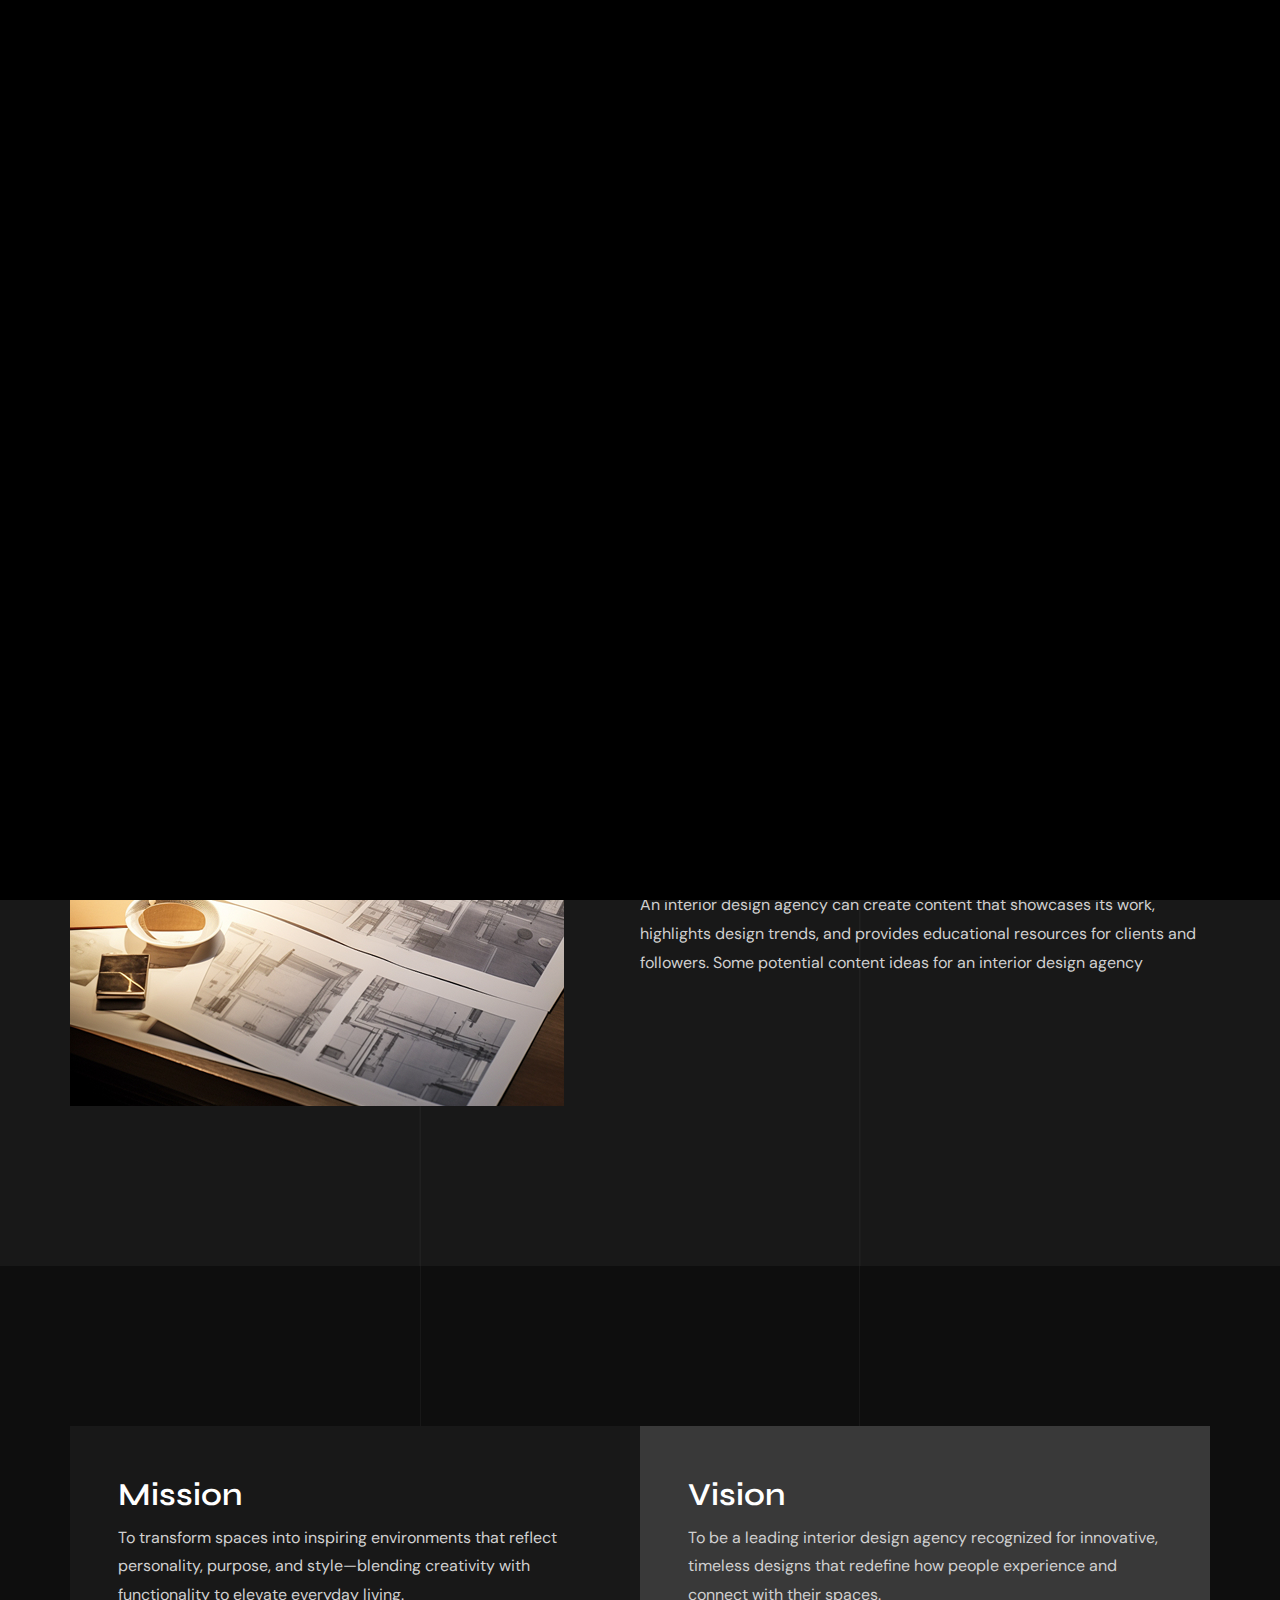
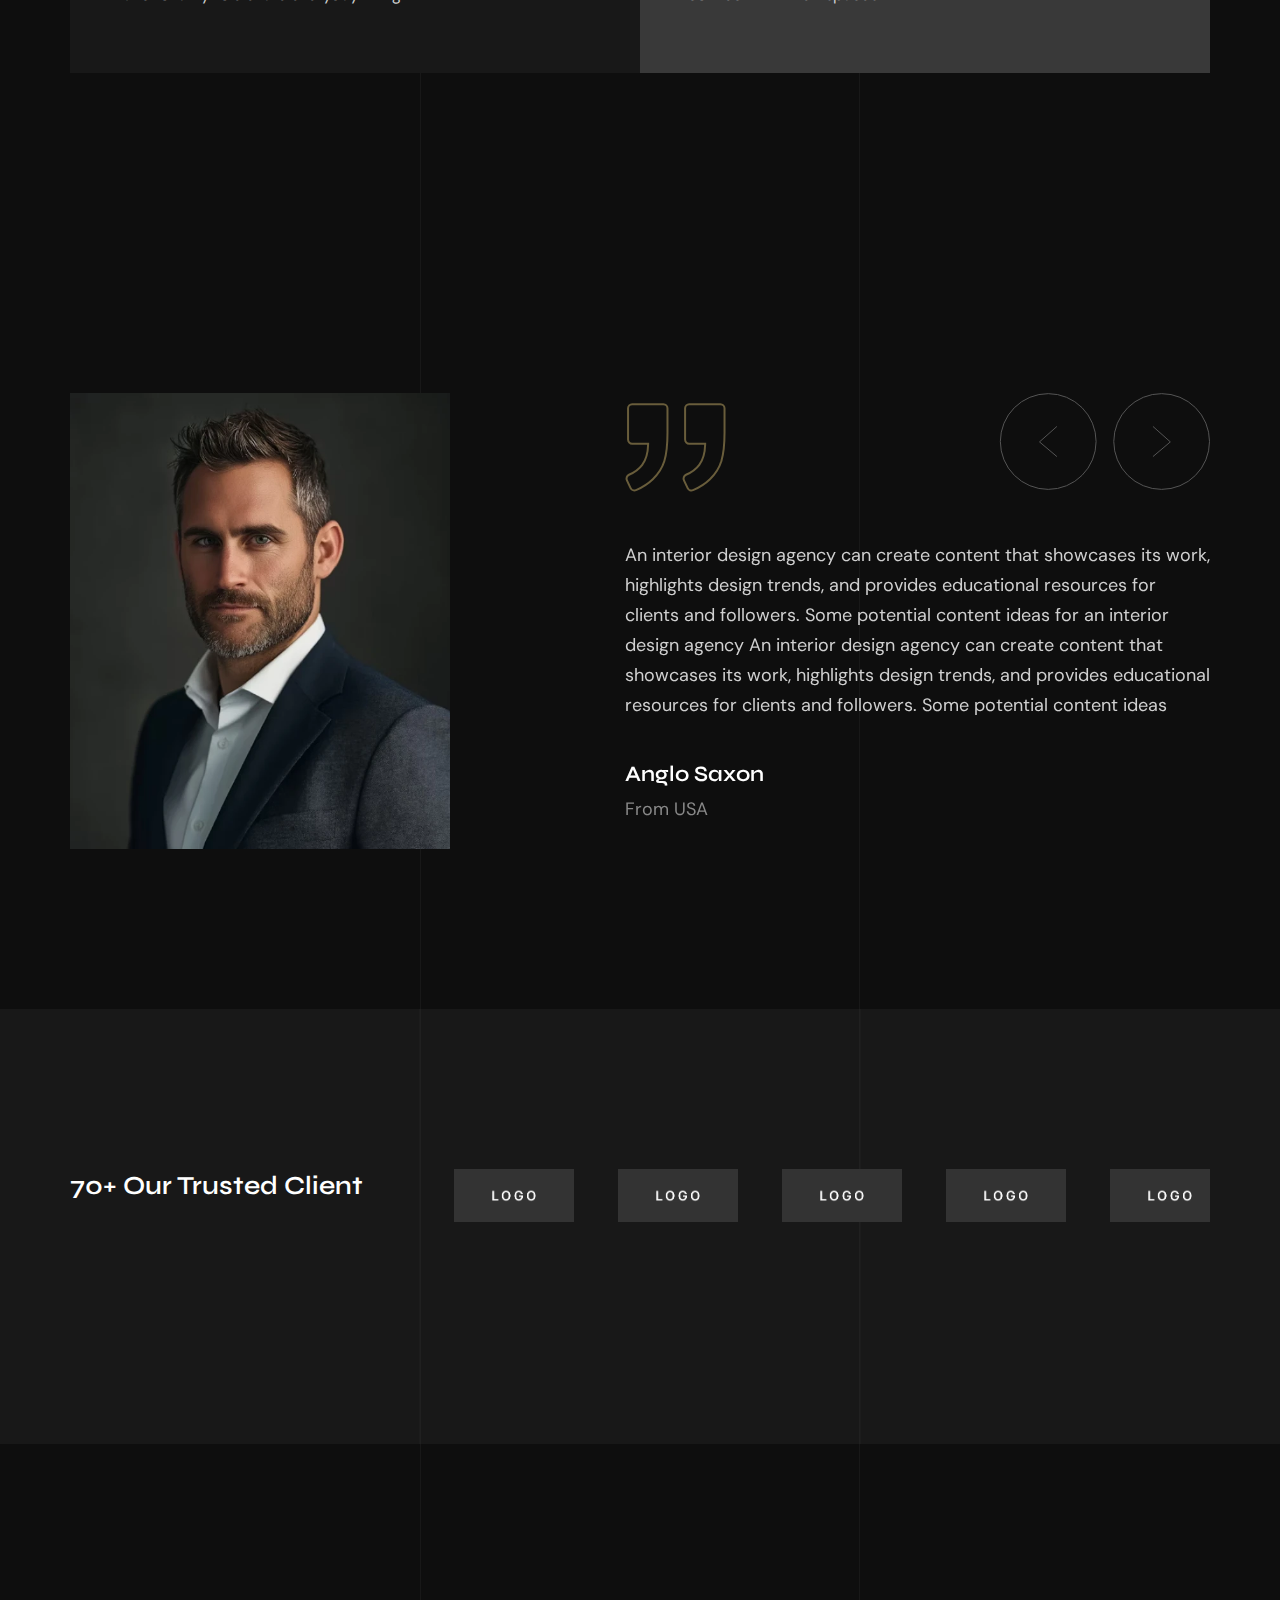
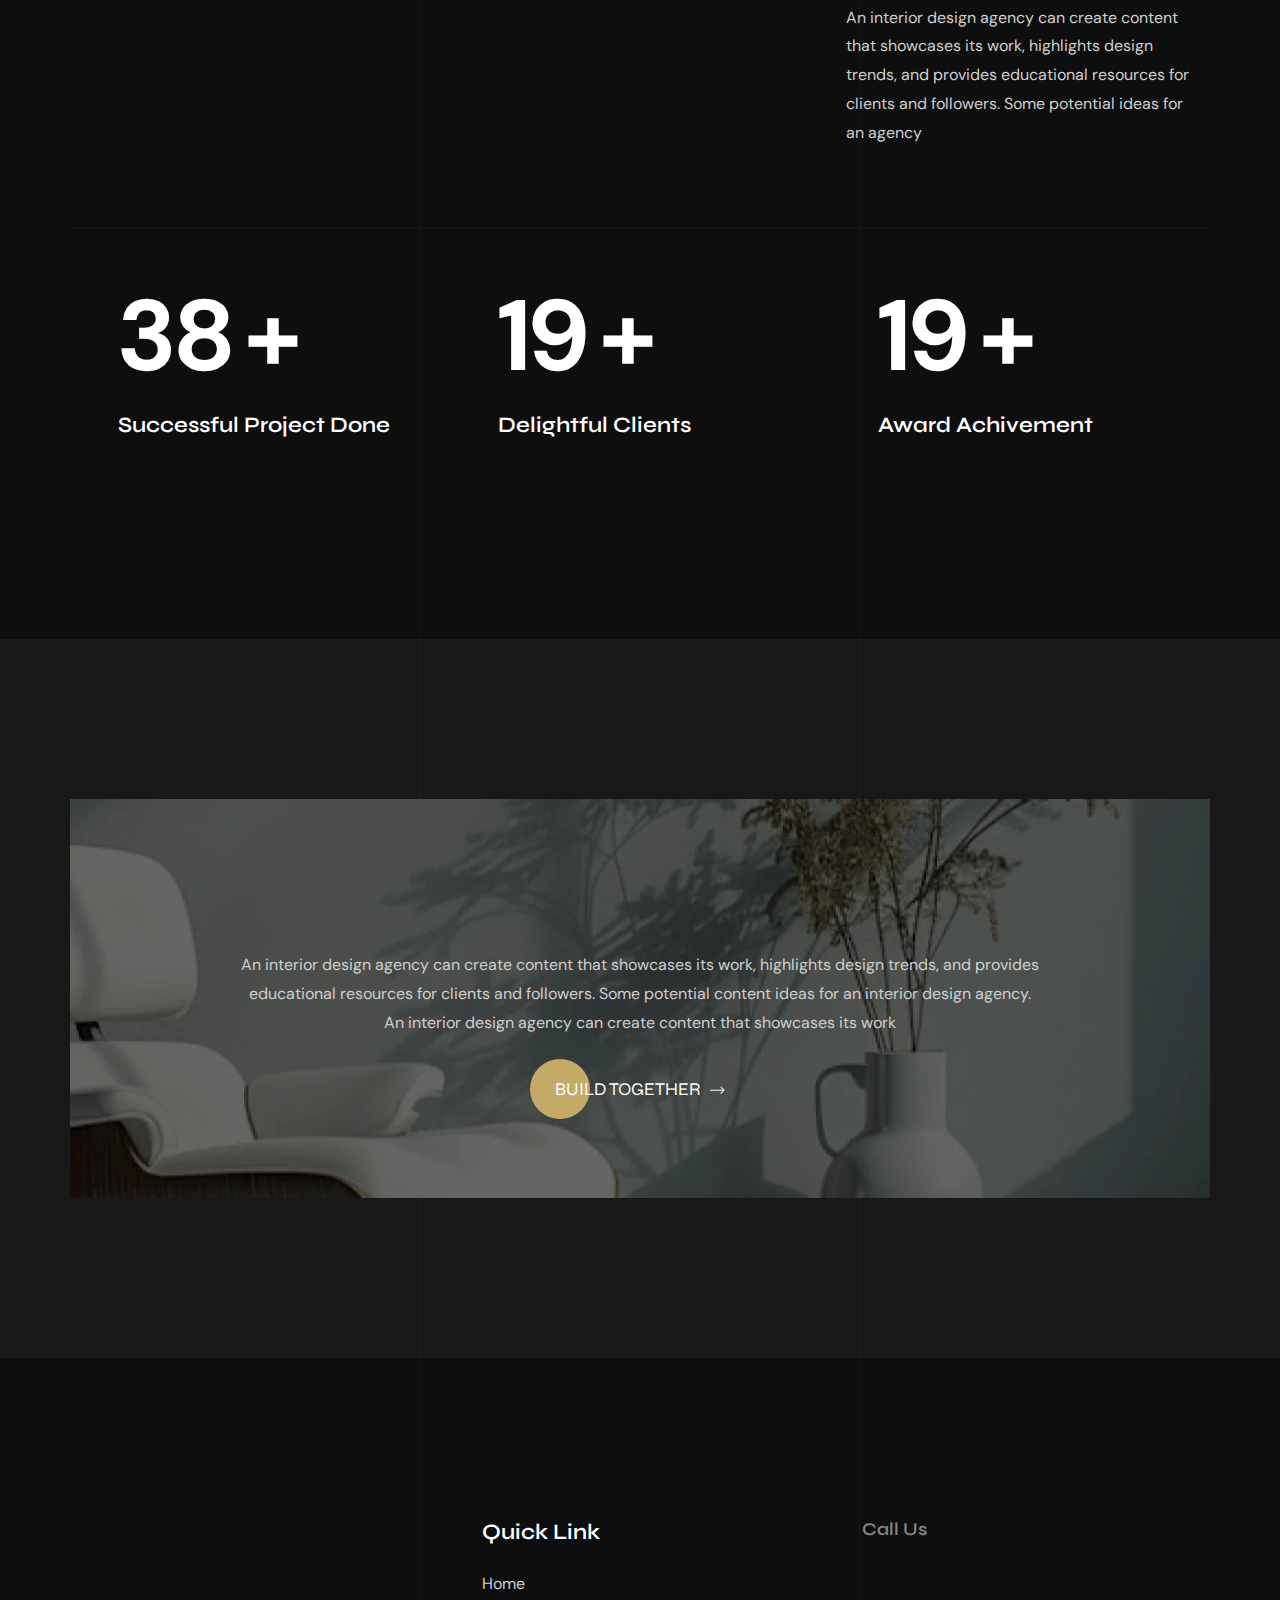
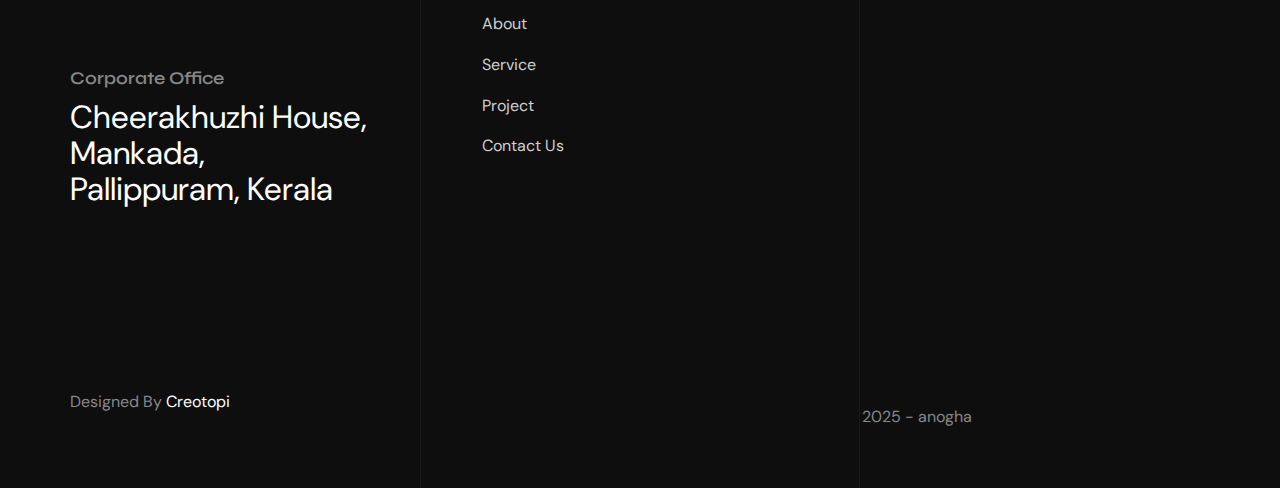
<file: about.html>
<!DOCTYPE html>
<html lang="en">

<head>
  <!-- Meta Tags -->
  <meta charset="UTF-8">
  <meta http-equiv="X-UA-Compatible" content="IE=edge">
  <meta name="viewport" content="width=device-width, initial-scale=1.0">
  <meta name="author" content="Sifency">
  <!-- Favicon Icon -->
  <link rel="icon" href="assets/img/favicon.png">
  <!-- Site Title -->
   <title>Anogha</title>
  <link rel="stylesheet" href="assets/css/plugins/bootstrap.min.css">
  <link rel="stylesheet" href="assets/css/plugins/owl.carousel.css">
  <link rel="stylesheet" href="assets/css/plugins/owl.theme.default.css">
  <link rel="stylesheet" href="assets/css/plugins/animate.min.css">
  <link rel="stylesheet" href="assets/css/plugins/aos.css">
  <link rel="stylesheet" href="assets/css/style.css">
</head>

<body>

  <!-- PAGE LOADER : PLACE RIGHT AFTER BODY TAG -->
  <div id="preloader">
    <div class="loader" id="animation container">
      <script>
        var animation = bodymovin.loadAnimation({
          container: document.getElementById('animation container'),
          path: 'scene.json',
          render: 'svg',
          loop: true,
          autoplay: true,
          name: 'animation'
        })
      </script>
    </div>
  </div>
  <!-- PAGE LOADER END : PLACE RIGHT AFTER BODY TAG -->

  <!-- Start Navbar Section -->
  <header class="cs-site-navbar cs-navbar-style cs_sticky_header">
    <div class="container">
      <div class="cs_main_header">
        <div class="cs_main_header_in">
          <div class="cs_main_header_left">
            <a href="index.html" class="cs_site_branding">
              <img src="assets/img/logo.svg" class="logo" alt="">
            </a>
          </div>
          <div class="cs_main_header_right">
            <div class="cs_nav">
              <ul class="cs_nav_list">
                <li>
                  <a href="index.html">Home</a>
                </li>
                <li>
                  <a href="about.html" class="active-menu">About</a>
                </li>
                <li>
                  <a href="services.html">Services</a>
                </li>
                <li class="menu-item-has-children">
                  <a href="portfolio.html">Projects</a>
                </li>
                <li>
                  <a href="contact-us.html">Contact Us</a>
                </li>
              </ul>
            </div>
          </div>
        </div>
      </div>
    </div>
  </header>
  <!-- End Navbar Section -->

  <!-- Start Breadcrumb -->
  <div class="sec-breadcrumb">
    <div class="container">
      <div class="breadcrumb-content text-center">
        <h2 class="ml14 p-t-5">
          <span class="text-wrapper">
            <span class="letters">About Us</span>
            <span class="line"></span>
          </span>
        </h2>
        <ol class="breadcrumb text-upper">
          <li>
            <a href="index.html">Home</a>
          </li>
          <li class="p-lr-1">/</li>
          <li class="breadcrumb-item-active">About Us</li>
        </ol>
      </div>
    </div>
  </div>
  <!-- End Breadcrumb -->

  <!-- Start About -->
  <section>
    <div class="p-tb-10">
      <div class="container">
        <div class="row a-about">
          <div class="col-lg-6">
            <div class="a-img" data-aos="fade-right" data-aos-duration="1000">
              <img src="assets/img/about-img-h.jpg" alt="">
            </div>
          </div>
          <div class="col-lg-6">
            <div class="caption">
              <p><span>About</span></p>
            </div>
            <div class="about-text">
              <h2 class="ml12">A Behind-the-Scenes Look at Our Agency</h2>
              <p class="p-b-2">An interior design agency can create content that showcases its work, highlights design
                trends, and provides educational resources for clients and followers. Some potential content ideas for
                an interior design agency</p>
            </div>
          
          </div>
        </div>
      </div>
    </div>
  </section>
  <!-- End About -->

  <section class="sec-testi p-tb-10">
    <div class="container">
      <div class="row">
        <div class="col-lg-6  col-sm-12">
          <div class="mission-box p-5">
            <h3 class="animate__fadeInUp" data-wow-duration="0.7s">Mission</h3>
            <p>To transform spaces into inspiring environments that reflect personality, purpose, and style—blending
              creativity with functionality to elevate everyday living.</p>
          </div>
        </div>
        <div class="col-lg-6  col-sm-12">
          <div class="vission-box p-5">
            <h3 class="animate__fadeInUp" data-wow-duration="0.7s">Vision</h3>
            <p>To be a leading interior design agency recognized for innovative, timeless designs that redefine how
              people experience and connect with their spaces.</p>
          </div>
        </div>
      </div>
    </div>
  </section>

  <!-- Start Testimonial -->
  <section class="sec-testi p-tb-10">
    <div class="container">
      <div class="owl-carousel owl-theme owl-loaded">
        <div class="owl-stage-outer">
          <div class="owl-stage">
            <div class="owl-item">
              <div class="testimonial-item row">
                <div class="col-lg-4  col-sm-12">
                  <img src="assets/img/1.webp" alt="">
                </div>
                <div class="col-lg-7 offset-1 col-sm-12">
                  <div class="testi-content">
                    <svg width="101" height="89" viewBox="0 0 101 89" fill="none" xmlns="http://www.w3.org/2000/svg">
                      <path opacity="0.5"
                        d="M80.1429 41.6574L80.1673 40.6336H79.1432H64.2206C61.9422 40.6336 60.0926 38.784 60.0926 36.5056V5.32723C60.0926 3.04885 61.9422 1.19922 64.2206 1.19922H95.399C97.6772 1.19922 99.527 3.04896 99.527 5.32723V29.8392C99.527 41.7955 98.4727 51.1392 96.4013 57.9363L97.3579 58.2278L96.4013 57.9363C94.3427 64.6917 90.5327 70.7633 84.9405 76.1643C80.3621 80.582 74.7341 84.2318 68.0393 87.1241C65.987 88.0094 63.6195 87.1237 62.6623 85.1104L58.9712 77.318C57.977 75.2135 58.9009 72.7074 61.013 71.7787L61.0147 71.778C66.8609 69.1948 71.3077 65.8884 74.2689 61.8328C78.0133 56.7082 79.9448 49.9573 80.1429 41.6574Z"
                        stroke="#C3AB67" stroke-width="2" />
                      <path opacity="0.5"
                        d="M23.0987 41.6574L23.1231 40.6336H22.099H7.17647C4.89807 40.6336 3.04845 38.784 3.04845 36.5056V5.32723C3.04845 3.04885 4.89809 1.19922 7.17647 1.19922H38.3548C40.6333 1.19922 42.4828 3.04884 42.4828 5.32723V29.8391C42.4828 41.8893 41.4282 51.2623 39.3578 58.0062C37.3003 64.7081 33.4714 70.759 27.8282 76.1609C23.2154 80.5728 17.6152 84.2232 11.0028 87.1048C8.95294 87.9975 6.56565 87.1042 5.60788 85.0898L1.92703 77.318C0.932811 75.2135 1.85672 72.7074 3.96884 71.7787L3.97051 71.778C9.81662 69.1948 14.2636 65.8884 17.2248 61.8328C20.9692 56.7082 22.9006 49.9573 23.0987 41.6574Z"
                        stroke="#C3AB67" stroke-width="2" />
                    </svg>
                    <p>An interior design agency can create content that showcases its work, highlights design trends,
                      and provides educational resources for clients and followers. Some potential content ideas for an
                      interior design agency An interior design agency can create content that showcases its work,
                      highlights design trends, and provides educational resources for clients and followers. Some
                      potential content ideas</p>
                    <span></span>
                    <div class="client-details">
                      <h5>Anglo Saxon</h5>
                      <p>From USA</p>
                    </div>
                  </div>
                </div>
              </div>
            </div>
            <div class="owl-item">
              <div class="testimonial-item row">
                <div class="col-lg-4  col-sm-12">
                  <img src="assets/img/2.webp" alt="">
                </div>
                <div class="col-lg-7 offset-1 col-sm-12">
                  <div class="testi-content">
                    <svg width="101" height="89" viewBox="0 0 101 89" fill="none" xmlns="http://www.w3.org/2000/svg">
                      <path opacity="0.5"
                        d="M80.1429 41.6574L80.1673 40.6336H79.1432H64.2206C61.9422 40.6336 60.0926 38.784 60.0926 36.5056V5.32723C60.0926 3.04885 61.9422 1.19922 64.2206 1.19922H95.399C97.6772 1.19922 99.527 3.04896 99.527 5.32723V29.8392C99.527 41.7955 98.4727 51.1392 96.4013 57.9363L97.3579 58.2278L96.4013 57.9363C94.3427 64.6917 90.5327 70.7633 84.9405 76.1643C80.3621 80.582 74.7341 84.2318 68.0393 87.1241C65.987 88.0094 63.6195 87.1237 62.6623 85.1104L58.9712 77.318C57.977 75.2135 58.9009 72.7074 61.013 71.7787L61.0147 71.778C66.8609 69.1948 71.3077 65.8884 74.2689 61.8328C78.0133 56.7082 79.9448 49.9573 80.1429 41.6574Z"
                        stroke="#C3AB67" stroke-width="2" />
                      <path opacity="0.5"
                        d="M23.0987 41.6574L23.1231 40.6336H22.099H7.17647C4.89807 40.6336 3.04845 38.784 3.04845 36.5056V5.32723C3.04845 3.04885 4.89809 1.19922 7.17647 1.19922H38.3548C40.6333 1.19922 42.4828 3.04884 42.4828 5.32723V29.8391C42.4828 41.8893 41.4282 51.2623 39.3578 58.0062C37.3003 64.7081 33.4714 70.759 27.8282 76.1609C23.2154 80.5728 17.6152 84.2232 11.0028 87.1048C8.95294 87.9975 6.56565 87.1042 5.60788 85.0898L1.92703 77.318C0.932811 75.2135 1.85672 72.7074 3.96884 71.7787L3.97051 71.778C9.81662 69.1948 14.2636 65.8884 17.2248 61.8328C20.9692 56.7082 22.9006 49.9573 23.0987 41.6574Z"
                        stroke="#C3AB67" stroke-width="2" />
                    </svg>
                    <p>An interior design agency can create content that showcases its work, highlights design trends,
                      and provides educational resources for clients and followers. Some potential content ideas for an
                      interior design agency An interior design agency can create content that showcases its work,
                      highlights design trends, and provides educational resources for clients and followers. Some
                      potential content ideas</p>
                    <span></span>
                    <div class="client-details">
                      <h5>Anglo Saxon</h5>
                      <p>From USA</p>
                    </div>
                  </div>
                </div>
              </div>
            </div>
            <div class="owl-item">
              <div class="testimonial-item row">
                <div class="col-lg-4  col-sm-12">
                  <img src="assets/img/3.webp" alt="">
                </div>
                <div class="col-lg-7 offset-1 col-sm-12">
                  <div class="testi-content">
                    <svg width="101" height="89" viewBox="0 0 101 89" fill="none" xmlns="http://www.w3.org/2000/svg">
                      <path opacity="0.5"
                        d="M80.1429 41.6574L80.1673 40.6336H79.1432H64.2206C61.9422 40.6336 60.0926 38.784 60.0926 36.5056V5.32723C60.0926 3.04885 61.9422 1.19922 64.2206 1.19922H95.399C97.6772 1.19922 99.527 3.04896 99.527 5.32723V29.8392C99.527 41.7955 98.4727 51.1392 96.4013 57.9363L97.3579 58.2278L96.4013 57.9363C94.3427 64.6917 90.5327 70.7633 84.9405 76.1643C80.3621 80.582 74.7341 84.2318 68.0393 87.1241C65.987 88.0094 63.6195 87.1237 62.6623 85.1104L58.9712 77.318C57.977 75.2135 58.9009 72.7074 61.013 71.7787L61.0147 71.778C66.8609 69.1948 71.3077 65.8884 74.2689 61.8328C78.0133 56.7082 79.9448 49.9573 80.1429 41.6574Z"
                        stroke="#C3AB67" stroke-width="2" />
                      <path opacity="0.5"
                        d="M23.0987 41.6574L23.1231 40.6336H22.099H7.17647C4.89807 40.6336 3.04845 38.784 3.04845 36.5056V5.32723C3.04845 3.04885 4.89809 1.19922 7.17647 1.19922H38.3548C40.6333 1.19922 42.4828 3.04884 42.4828 5.32723V29.8391C42.4828 41.8893 41.4282 51.2623 39.3578 58.0062C37.3003 64.7081 33.4714 70.759 27.8282 76.1609C23.2154 80.5728 17.6152 84.2232 11.0028 87.1048C8.95294 87.9975 6.56565 87.1042 5.60788 85.0898L1.92703 77.318C0.932811 75.2135 1.85672 72.7074 3.96884 71.7787L3.97051 71.778C9.81662 69.1948 14.2636 65.8884 17.2248 61.8328C20.9692 56.7082 22.9006 49.9573 23.0987 41.6574Z"
                        stroke="#C3AB67" stroke-width="2" />
                    </svg>
                    <p>An interior design agency can create content that showcases its work, highlights design trends,
                      and provides educational resources for clients and followers. Some potential content ideas for an
                      interior design agency An interior design agency can create content that showcases its work,
                      highlights design trends, and provides educational resources for clients and followers. Some
                      potential content ideas</p>
                    <span></span>
                    <div class="client-details">
                      <h5>Anglo Saxon</h5>
                      <p>From USA</p>
                    </div>
                  </div>
                </div>
              </div>
            </div>
          </div>
        </div>
        <div class="t-arrow">
          <div class="customNextBtn">
            <div class="left">
              <svg width="98" height="97" viewBox="0 0 98 97" fill="none" xmlns="http://www.w3.org/2000/svg">
                <circle cx="48.3649" cy="48.3649" r="47.8649" transform="matrix(-1 0 0 1 97.5783 0.147461)"
                  stroke="#555555" />
                <path d="M57.9191 63.595L40.5078 48.8995L57.9191 33.4302" stroke="#555555" />
              </svg>
            </div>
          </div>
          <div class="customPreviousBtn">
            <div class="right">
              <svg width="97" height="97" viewBox="0 0 97 97" fill="none" xmlns="http://www.w3.org/2000/svg">
                <circle cx="48.6351" cy="48.5128" r="47.8649" stroke="#555555" />
                <path d="M39.9295 63.595L57.3408 48.8995L39.9295 33.4302" stroke="#555555" />
              </svg>
            </div>
          </div>
        </div>
      </div>
    </div>
  </section>
  <!-- Start Testimonial -->

  <!-- Start Client -->
  <section class="p-t-10">
    <div class="container">
      <div class="row">
        <div class="col-lg-4">
          <h4>70+ Our Trusted Client</h4>
        </div>
        <div class="col-lg-8">
          <div class="client-slider">
            <div class="owl-carousel-client owl-theme owl-loaded">
              <div class="owl-stage-outer cs-client-image">
                <div class="owl-stage">
                  <img class="owl-item client-image" src="assets/img/LOGO.webp" alt="">
                  <img class="owl-item client-image" src="assets/img/LOGO.webp" alt="">
                  <img class="owl-item client-image" src="assets/img/LOGO.webp" alt="">
                  <img class="owl-item client-image" src="assets/img/LOGO.webp" alt="">
                  <img class="owl-item client-image" src="assets/img/LOGO.webp" alt="">
                  <img class="owl-item client-image" src="assets/img/LOGO.webp" alt="">
                  <img class="owl-item client-image" src="assets/img/LOGO.webp" alt="">
                  <img class="owl-item client-image" src="assets/img/LOGO.webp" alt="">
                  <img class="owl-item client-image" src="assets/img/LOGO.webp" alt="">
                  <img class="owl-item client-image" src="assets/img/LOGO.webp" alt="">
                </div>
              </div>
            </div>
          </div>
        </div>
      </div>
    </div>
  </section>
  <!-- End Client -->

  <!-- Start Team -->
  <!-- <section class="p-t-10">
    <div class="container">
      <div class="row t-content">
        <div class="col-lg-4 cs-t-head col-sm-6">
          <div class="caption">
            <p><span>Team</span></p>
          </div>
          <h3 class="wow animate__fadeInUp" data-wow-duration="0.5s">Meet Our</h3>
          <h2 class="wow animate__fadeInUp" data-wow-duration="0.7s">Leadership</h2>
        </div>
        <div class="members members-main-page col-lg-8 m-12 col-sm-12">
          <div class="member member-main-page">
            <div class="tm-img-box">
              <img src="assets/img/member-1.jpg" alt="">
              <ul>
                <li><a href="#"><svg width="12" height="20" viewBox="0 0 12 20" fill="none"
                      xmlns="http://www.w3.org/2000/svg">
                      <path
                        d="M3.19873 19.5H7.19873V11.49H10.8027L11.1987 7.51H7.19873V5.5C7.19873 5.23478 7.30409 4.98043 7.49163 4.79289C7.67916 4.60536 7.93352 4.5 8.19873 4.5H11.1987V0.5H8.19873C6.87265 0.5 5.60088 1.02678 4.6632 1.96447C3.72552 2.90215 3.19873 4.17392 3.19873 5.5V7.51H1.19873L0.802734 11.49H3.19873V19.5Z"
                        fill="white" />
                    </svg></a></li>
                <li><a href="#"><svg width="16" height="20" viewBox="0 0 24 20" fill="none"
                      xmlns="http://www.w3.org/2000/svg">
                      <path
                        d="M7.547 19.2508C16.604 19.2508 21.557 11.9406 21.557 5.60087C21.557 5.39335 21.557 5.1868 21.543 4.98122C22.5069 4.3018 23.3389 3.4605 24 2.49676C23.1015 2.88517 22.1482 3.14002 21.172 3.25281C22.1997 2.65294 22.9687 1.70979 23.336 0.598824C22.3697 1.15753 21.3124 1.55129 20.21 1.76311C19.4675 0.993944 18.4856 0.48462 17.4161 0.31395C16.3466 0.14328 15.2492 0.320779 14.2937 0.818981C13.3382 1.31718 12.5779 2.10831 12.1303 3.06996C11.6828 4.0316 11.573 5.11014 11.818 6.13868C9.8604 6.04309 7.94532 5.5475 6.19705 4.68408C4.44877 3.82066 2.90639 2.60871 1.67 1.12689C1.04049 2.1831 0.84778 3.43334 1.1311 4.6231C1.41442 5.81287 2.15247 6.85271 3.195 7.53096C2.41129 7.50816 1.64472 7.30198 0.96 6.92981V6.9912C0.96031 8.09878 1.3538 9.17217 2.07373 10.0293C2.79367 10.8865 3.79573 11.4747 4.91 11.6941C4.18515 11.8865 3.42469 11.9145 2.687 11.776C3.0016 12.7292 3.61411 13.5629 4.43888 14.1603C5.26365 14.7578 6.25944 15.0891 7.287 15.1081C6.26601 15.8896 5.09691 16.4675 3.84655 16.8085C2.59619 17.1496 1.28909 17.2471 0 17.0956C2.25155 18.5038 4.87147 19.251 7.547 19.2479"
                        fill="white" />
                    </svg></a></li>
                <li><a href="#"><svg width="16" height="20" viewBox="0 0 22 20" fill="none"
                      xmlns="http://www.w3.org/2000/svg">
                      <path
                        d="M5.16144 2.31957C5.16116 2.87944 4.93849 3.41627 4.5424 3.81196C4.14631 4.20765 3.60926 4.42979 3.04939 4.42951C2.48952 4.42923 1.95269 4.20655 1.557 3.81047C1.16131 3.41438 0.939173 2.87733 0.939453 2.31746C0.939733 1.75759 1.16241 1.22076 1.5585 0.825069C1.95458 0.429379 2.49163 0.20724 3.0515 0.20752C3.61137 0.2078 4.1482 0.430476 4.54389 0.826562C4.93958 1.22265 5.16172 1.7597 5.16144 2.31957ZM5.22477 5.9927H1.00278V19.2075H5.22477V5.9927ZM11.8955 5.9927H7.69463V19.2075H11.8533V12.2729C11.8533 8.40979 16.888 8.05092 16.888 12.2729V19.2075H21.0572V10.8374C21.0572 4.32501 13.6054 4.56778 11.8533 7.76593L11.8955 5.9927Z"
                        fill="white" />
                    </svg></a></li>
              </ul>
            </div>
            <h5>Saint David Hume</h5>
            <p>Managing Director</p>
          </div>
          <div class="member t-mid member-main-page">
            <div class="tm-img-box">
              <img src="assets/img/member-2.jpg" alt="">
              <ul>
                <li><a href="#"><svg width="12" height="20" viewBox="0 0 12 20" fill="none"
                      xmlns="http://www.w3.org/2000/svg">
                      <path
                        d="M3.19873 19.5H7.19873V11.49H10.8027L11.1987 7.51H7.19873V5.5C7.19873 5.23478 7.30409 4.98043 7.49163 4.79289C7.67916 4.60536 7.93352 4.5 8.19873 4.5H11.1987V0.5H8.19873C6.87265 0.5 5.60088 1.02678 4.6632 1.96447C3.72552 2.90215 3.19873 4.17392 3.19873 5.5V7.51H1.19873L0.802734 11.49H3.19873V19.5Z"
                        fill="white" />
                    </svg></a></li>
                <li><a href="#"><svg width="16" height="20" viewBox="0 0 24 20" fill="none"
                      xmlns="http://www.w3.org/2000/svg">
                      <path
                        d="M7.547 19.2508C16.604 19.2508 21.557 11.9406 21.557 5.60087C21.557 5.39335 21.557 5.1868 21.543 4.98122C22.5069 4.3018 23.3389 3.4605 24 2.49676C23.1015 2.88517 22.1482 3.14002 21.172 3.25281C22.1997 2.65294 22.9687 1.70979 23.336 0.598824C22.3697 1.15753 21.3124 1.55129 20.21 1.76311C19.4675 0.993944 18.4856 0.48462 17.4161 0.31395C16.3466 0.14328 15.2492 0.320779 14.2937 0.818981C13.3382 1.31718 12.5779 2.10831 12.1303 3.06996C11.6828 4.0316 11.573 5.11014 11.818 6.13868C9.8604 6.04309 7.94532 5.5475 6.19705 4.68408C4.44877 3.82066 2.90639 2.60871 1.67 1.12689C1.04049 2.1831 0.84778 3.43334 1.1311 4.6231C1.41442 5.81287 2.15247 6.85271 3.195 7.53096C2.41129 7.50816 1.64472 7.30198 0.96 6.92981V6.9912C0.96031 8.09878 1.3538 9.17217 2.07373 10.0293C2.79367 10.8865 3.79573 11.4747 4.91 11.6941C4.18515 11.8865 3.42469 11.9145 2.687 11.776C3.0016 12.7292 3.61411 13.5629 4.43888 14.1603C5.26365 14.7578 6.25944 15.0891 7.287 15.1081C6.26601 15.8896 5.09691 16.4675 3.84655 16.8085C2.59619 17.1496 1.28909 17.2471 0 17.0956C2.25155 18.5038 4.87147 19.251 7.547 19.2479"
                        fill="white" />
                    </svg></a></li>
                <li><a href="#"><svg width="16" height="20" viewBox="0 0 22 20" fill="none"
                      xmlns="http://www.w3.org/2000/svg">
                      <path
                        d="M5.16144 2.31957C5.16116 2.87944 4.93849 3.41627 4.5424 3.81196C4.14631 4.20765 3.60926 4.42979 3.04939 4.42951C2.48952 4.42923 1.95269 4.20655 1.557 3.81047C1.16131 3.41438 0.939173 2.87733 0.939453 2.31746C0.939733 1.75759 1.16241 1.22076 1.5585 0.825069C1.95458 0.429379 2.49163 0.20724 3.0515 0.20752C3.61137 0.2078 4.1482 0.430476 4.54389 0.826562C4.93958 1.22265 5.16172 1.7597 5.16144 2.31957ZM5.22477 5.9927H1.00278V19.2075H5.22477V5.9927ZM11.8955 5.9927H7.69463V19.2075H11.8533V12.2729C11.8533 8.40979 16.888 8.05092 16.888 12.2729V19.2075H21.0572V10.8374C21.0572 4.32501 13.6054 4.56778 11.8533 7.76593L11.8955 5.9927Z"
                        fill="white" />
                    </svg></a></li>
              </ul>
            </div>
            <h5>David Hume</h5>
            <p>UI/UX Designer</p>
          </div>
          <div class="member member-main-page">
            <div class="tm-img-box">
              <img src="assets/img/member-3.jpg" alt="">
              <ul>
                <li><a href="#"><svg width="12" height="20" viewBox="0 0 12 20" fill="none"
                      xmlns="http://www.w3.org/2000/svg">
                      <path
                        d="M3.19873 19.5H7.19873V11.49H10.8027L11.1987 7.51H7.19873V5.5C7.19873 5.23478 7.30409 4.98043 7.49163 4.79289C7.67916 4.60536 7.93352 4.5 8.19873 4.5H11.1987V0.5H8.19873C6.87265 0.5 5.60088 1.02678 4.6632 1.96447C3.72552 2.90215 3.19873 4.17392 3.19873 5.5V7.51H1.19873L0.802734 11.49H3.19873V19.5Z"
                        fill="white" />
                    </svg></a></li>
                <li><a href="#"><svg width="16" height="20" viewBox="0 0 24 20" fill="none"
                      xmlns="http://www.w3.org/2000/svg">
                      <path
                        d="M7.547 19.2508C16.604 19.2508 21.557 11.9406 21.557 5.60087C21.557 5.39335 21.557 5.1868 21.543 4.98122C22.5069 4.3018 23.3389 3.4605 24 2.49676C23.1015 2.88517 22.1482 3.14002 21.172 3.25281C22.1997 2.65294 22.9687 1.70979 23.336 0.598824C22.3697 1.15753 21.3124 1.55129 20.21 1.76311C19.4675 0.993944 18.4856 0.48462 17.4161 0.31395C16.3466 0.14328 15.2492 0.320779 14.2937 0.818981C13.3382 1.31718 12.5779 2.10831 12.1303 3.06996C11.6828 4.0316 11.573 5.11014 11.818 6.13868C9.8604 6.04309 7.94532 5.5475 6.19705 4.68408C4.44877 3.82066 2.90639 2.60871 1.67 1.12689C1.04049 2.1831 0.84778 3.43334 1.1311 4.6231C1.41442 5.81287 2.15247 6.85271 3.195 7.53096C2.41129 7.50816 1.64472 7.30198 0.96 6.92981V6.9912C0.96031 8.09878 1.3538 9.17217 2.07373 10.0293C2.79367 10.8865 3.79573 11.4747 4.91 11.6941C4.18515 11.8865 3.42469 11.9145 2.687 11.776C3.0016 12.7292 3.61411 13.5629 4.43888 14.1603C5.26365 14.7578 6.25944 15.0891 7.287 15.1081C6.26601 15.8896 5.09691 16.4675 3.84655 16.8085C2.59619 17.1496 1.28909 17.2471 0 17.0956C2.25155 18.5038 4.87147 19.251 7.547 19.2479"
                        fill="white" />
                    </svg></a></li>
                <li><a href="#"><svg width="16" height="20" viewBox="0 0 22 20" fill="none"
                      xmlns="http://www.w3.org/2000/svg">
                      <path
                        d="M5.16144 2.31957C5.16116 2.87944 4.93849 3.41627 4.5424 3.81196C4.14631 4.20765 3.60926 4.42979 3.04939 4.42951C2.48952 4.42923 1.95269 4.20655 1.557 3.81047C1.16131 3.41438 0.939173 2.87733 0.939453 2.31746C0.939733 1.75759 1.16241 1.22076 1.5585 0.825069C1.95458 0.429379 2.49163 0.20724 3.0515 0.20752C3.61137 0.2078 4.1482 0.430476 4.54389 0.826562C4.93958 1.22265 5.16172 1.7597 5.16144 2.31957ZM5.22477 5.9927H1.00278V19.2075H5.22477V5.9927ZM11.8955 5.9927H7.69463V19.2075H11.8533V12.2729C11.8533 8.40979 16.888 8.05092 16.888 12.2729V19.2075H21.0572V10.8374C21.0572 4.32501 13.6054 4.56778 11.8533 7.76593L11.8955 5.9927Z"
                        fill="white" />
                    </svg></a></li>
              </ul>
            </div>
            <h5>Ralph Waldoe</h5>
            <p>Financial Officer</p>
          </div>
        </div>
      </div>
    </div>
  </section> -->
  <!-- End Team -->

  <!-- Start Fun Fact -->
  <div class="cs-funfact p-tb-10">
    <div class="container">
      <div class="row fun-head">
        <div class="col-lg-8 col-sm-12">
          <h2 class="wow animate__fadeInUp" data-wow-duration="0.7s">Milestones that We Are Proud of Reaching</h2>
        </div>
        <div class="col-lg-4 col-sm-12">
          <p>An interior design agency can create content that showcases its work, highlights design trends, and
            provides educational resources for clients and followers. Some potential ideas for an agency</p>
        </div>
      </div>
      <div class="row item-container">
        <div class="col-lg-4 col-sm-6">
          <div class="fun-item">
            <p class="count" data-target="254">0</p>
            <p>+</p>
            <h5>Successful Project Done</h5>
          </div>
        </div>
        <div class="col-lg-4 col-sm-6">
          <div class="fun-item">
            <p class="count" data-target="154">0</p>
            <p>+</p>
            <h5>Delightful Clients</h5>
          </div>
        </div>
        <div class="col-lg-4 col-sm-6">
          <div class="fun-item">
            <p class="count" data-target="145">0</p>
            <p>+</p>
            <h5>Award Achivement</h5>
          </div>
        </div>
      </div>
    </div>
  </div>
  <!-- End Fun Fact -->

  <!-- Start CTA -->
  <section class="p-b-10">
    <div class="cta text-center">
      <div class="container">
        <div class="cta-content">
          <h2 class="wow animate__fadeInUp fs-1" data-wow-duration="0.7s">Ready to Work Together?</h2>
          <p class="p-b-2">An interior design agency can create content that showcases its work, highlights design
            trends, and provides educational resources for clients and followers. Some potential content ideas for an
            interior design agency. An interior design agency can create content that showcases its work</p>
          <div class="p-t-1">
            <a class="primary-btn" href="contact-us.html">Build Together <svg width="15" height="8" viewBox="0 0 15 8"
                fill="none" xmlns="http://www.w3.org/2000/svg">
                <path
                  d="M14.4273 4.55668C14.6225 4.36142 14.6225 4.04483 14.4273 3.84957L11.2453 0.667591C11.05 0.472329 10.7335 0.472329 10.5382 0.667591C10.3429 0.862853 10.3429 1.17944 10.5382 1.3747L13.3666 4.20312L10.5382 7.03155C10.3429 7.22681 10.3429 7.5434 10.5382 7.73866C10.7335 7.93392 11.05 7.93392 11.2453 7.73866L14.4273 4.55668ZM0.0737305 4.70312H14.0737V3.70312H0.0737305V4.70312Z"
                  fill="white" />
              </svg></a>
          </div>
        </div>
      </div>
    </div>
  </section>
  <!-- Start CTA -->


  <!-- Start Footer -->
  <footer class="cs-footer p-t-10 p-b-2">
    <div class="container">
      <div class="row">
        <div class="col-lg-4 col-sm-12 cs-footer-item1">
          <div class="footer-item">
            <div class="p-b-4 wow animate__fadeInUp mb-4" data-wow-duration="0.5s">
              <img src="assets/img/logo.svg" alt="">
            </div>
            <h6>Corporate Office</h6>
            <p class="f-address m-r-5">Cheerakhuzhi House, Mankada, Pallippuram, Kerala</p>
          </div>
          <div class="f-copy f-credit">
            <p>Designed By <a href="www.creotopi.com" class="text-white">Creotopi</a></p>
          </div>
        </div>
        <div class="col-lg-4 col-sm-12">
          <div class="footer-item p-l-2">
            <h5>Quick Link</h5>
            <ul class="p-t-1">
              <li><a href="index.html">Home</a></li>
              <li><a href="about.html">About</a></li>
              <li><a href="services.html">Service</a></li>
              <li><a href="portfolio.html">Project</a></li>
              <li><a href="contact-us.html">Contact Us</a></li>
            </ul>
          </div>
        </div>
        <div class="col-lg-4 col-sm-12">
          <div class="footer-item">
            <div class="f-contact-info">
              <h6>Call Us</h6>
              <h3 class="f-number wow animate__fadeInUp" data-wow-duration="0.5s">(+91) 97466 12013</h3>
              <h3 class="f-number wow animate__fadeInUp" data-wow-duration="0.7s">(907) 822-3177</h3>
              <div class="m-t-2rem p-tb-2 b-tb-1px f-number wow animate__fadeInUp" data-wow-duration="0.9s">
                <h6>Drop Us Message</h6>
                <span class="f-mail">hello@anogha.com</span>
              </div>
              <div class="f-copy">
                <p>2025 - anogha</p>
              </div>
            </div>
          </div>
        </div>
      </div>
    </div>
  </footer>
  <!-- End Footer -->

  <!-- Start Scroll To Top -->
  <a class="to-top" href="#">
    <svg width="70" height="70" viewBox="0 0 98 98" fill="none" xmlns="http://www.w3.org/2000/svg">
      <circle cx="49.0645" cy="49.1549" r="47.8649" stroke="#393939" />
      <path d="M64.1471 57.8606L49.4516 40.4492L33.9823 57.8606" stroke="#CCCCCC" />
    </svg>
  </a>
  <!-- End Scroll To Top -->

  <!-- Script -->
  <script src="assets/js/plugins/jQuery-3.6.0.min.js"></script>
  <script src="assets/js/plugins/bootstrap.min.js"></script>
  <script src="assets/js/plugins/owl.carousel.min.js"></script>
  <script src="assets/js/plugins/counter.js"></script>
  <script src="assets/js/plugins/anime.min.js"></script>
  <script src="assets/js/plugins/wow.min.js"></script>
  <script src="assets/js/plugins/aos.js"></script>
  <script src="assets/js/main.js"></script>
  <!-- Script -->

</body>

</html>
</file>
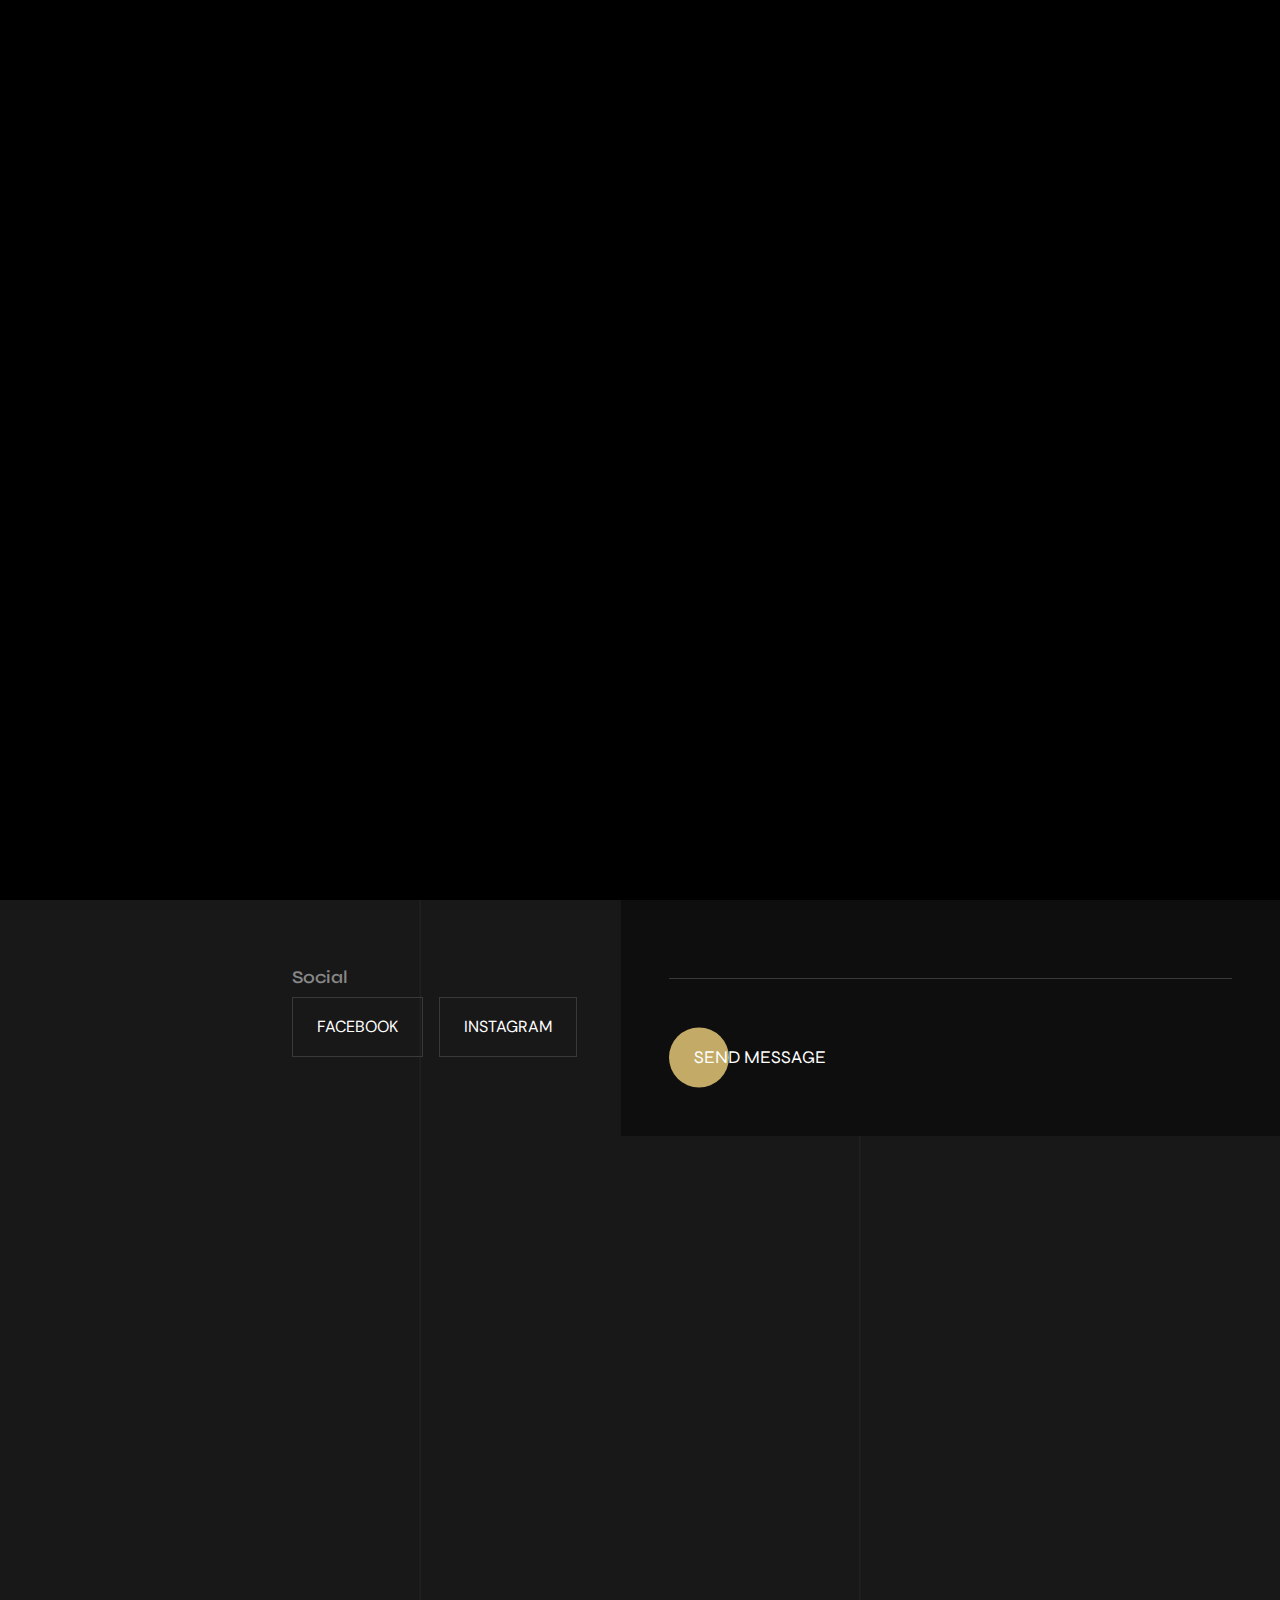
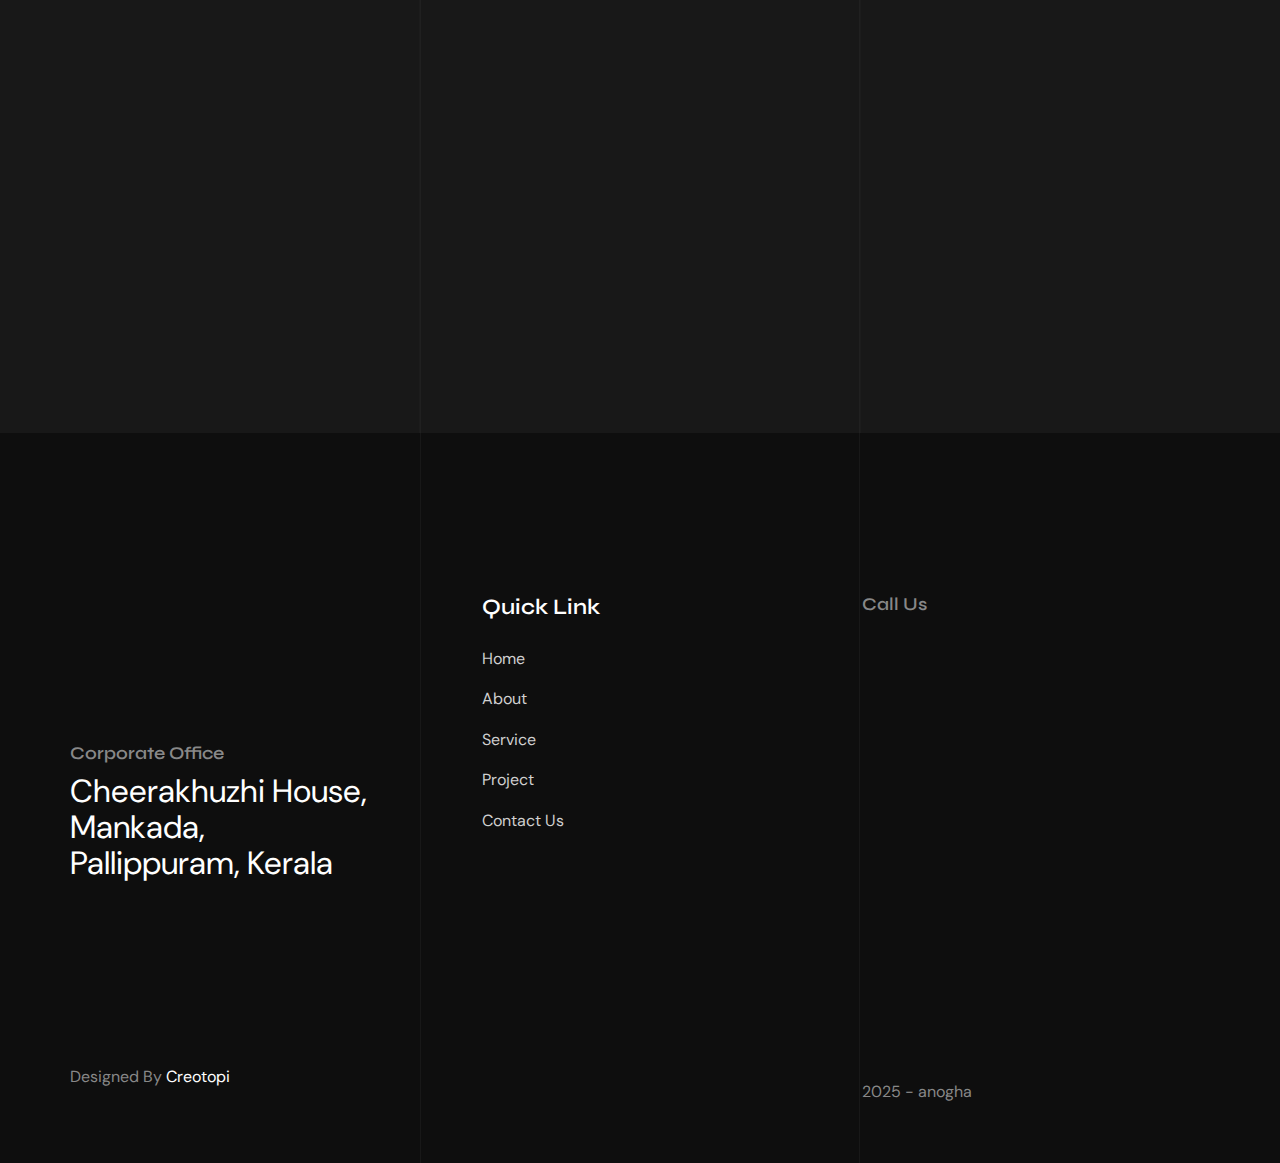
<file: contact-us.html>
<!DOCTYPE html>
<html lang="en">

<head>
  <!-- Meta Tags -->
  <meta charset="UTF-8">
  <meta http-equiv="X-UA-Compatible" content="IE=edge">
  <meta name="viewport" content="width=device-width, initial-scale=1.0">
  <meta name="author" content="Sifency">
  <!-- Favicon Icon -->
  <link rel="icon" href="assets/img/favicon.png">
  <!-- Site Title -->
  <title>Anogha</title>
  <link rel="stylesheet" href="assets/css/plugins/bootstrap.min.css">
  <link rel="stylesheet" href="assets/css/plugins/owl.carousel.css">
  <link rel="stylesheet" href="assets/css/plugins/owl.theme.default.css">
  <link rel="stylesheet" href="assets/css/plugins/animate.min.css">
  <link rel="stylesheet" href="assets/css/plugins/aos.css">
  <link rel="stylesheet" href="assets/css/style.css">
</head>

<body>

  <!-- PAGE LOADER : PLACE RIGHT AFTER BODY TAG -->
  <div id="preloader">
    <div class="loader" id="animation container">
      <script>
        var animation = bodymovin.loadAnimation({
          container: document.getElementById('animation container'),
          path: 'scene.json',
          render: 'svg',
          loop: true,
          autoplay: true,
          name: 'animation'
        })
      </script>
    </div>
  </div>
  <!-- PAGE LOADER END : PLACE RIGHT AFTER BODY TAG -->

  <!-- Start Navbar Section -->
  <header class="cs-site-navbar cs-navbar-style cs_sticky_header">
    <div class="container">
      <div class="cs_main_header">
        <div class="cs_main_header_in">
          <div class="cs_main_header_left">
            <a href="index.html" class="cs_site_branding">
              <img src="assets/img/logo.svg" class="logo" alt="">
            </a>
          </div>
          <div class="cs_main_header_right">
            <div class="cs_nav">
              <ul class="cs_nav_list">
                <li>
                  <a href="index.html">Home</a>
                </li>
                <li>
                  <a href="about.html">About</a>
                </li>
                <li>
                  <a href="services.html">Services</a>
                </li>
                <li class="menu-item-has-children">
                  <a href="portfolio.html">Projects</a>
                </li>
                <li>
                  <a href="contact-us.html" class="active-menu">Contact Us</a>
                </li>
              </ul>
            </div>
          </div>
        </div>
      </div>
    </div>
  </header>
  <!-- End Navbar Section -->


  <!-- Start Hero -->
  <div class="sec-breadcrumb">
    <div class="container">
      <div class="breadcrumb-content text-center">
        <h2 class="ml14 p-t-5">
          <span class="text-wrapper">
            <span class="letters">Contact Us</span>
            <span class="line"></span>
          </span>
        </h2>
        <ol class="breadcrumb text-upper">
          <li class="m-right-10px">
            <a href="index.html">Home</a>
          </li>
          <li class="p-lr-1">/</li>
          <li class="breadcrumb-item-active">Contact Us</li>
        </ol>
      </div>
    </div>
  </div>
  <!-- End Hero -->

  <!-- Start Contact Details -->
  <section class="p-t-10 cs-contact">
    <div class="container">
      <div class="row">
        <div class="col-lg-9 col-sm-12">
          <div class="details-content">
            <div class="d-phone">
              <h6>Call Us</h6>
              <p>(+91) 97466 12013</p>
              <p>(907) 262-2578</p>
            </div>
            <div class="d-email">
              <h6>Drop Us A Message</h6>
              <h2 data-aos="fade-up" data-aos-duration="1000">hello@anogha.com</h2>
            </div>
            <div class="d-social">
              <h6>Social</h6>
              <div class="social-item">
                <a
                  href="https://www.facebook.com/people/Anogha-Design-Studio/61551508335186/?rdid=8m55uszesPuVPmeG&share_url=https%3A%2F%2Fwww.facebook.com%2Fshare%2F19hLeR8XmQ%2F">Facebook</a>
                <!-- <a href="#">Twitter</a> -->
                <!-- <a href="#">Linkedin</a> -->
                <a href="https://www.instagram.com/anogha_architecture?igsh=MWtsZGFwN2hxZnQ3dQ%3D%3D">Instagram</a>
                <!-- <a href="#">Dibbble</a> -->
                <!-- <a href="#">Github</a> -->
              </div>
            </div>
          </div>
        </div>
      </div>
    </div>
    <div class="contact-form" data-aos="zoom-in">
      <form>
        <div class="form-row">
          <div class="input-control">
            <label>Your First Name</label>
            <input type="text" name="first-name" placeholder="First name here">
          </div>
          <div class="input-control">
            <label>Last Name</label>
            <input type="text" name="last-name" placeholder="Last name here">
          </div>
        </div>
        <div class="form-row">
          <div class="input-control">
            <label>Email Address</label>
            <input type="email" placeholder="Add Email">
          </div>
          <div class="input-control">
            <label>Subject</label>
            <input type="text" name="subject" placeholder="How can we help you?">
          </div>
        </div>
        <div class="i-msg input-control">
          <label>Comments / Questions</label>
          <input type="text" name="message" placeholder="Write Your Message Here...">
        </div>
        <button type="submit">Send Message</button>
      </form>
    </div>
  </section>
  <!-- End Contact Details -->

  <!-- Stare Office Location -->
  <section class="p-t-10">
    <div class="container">
      <div class="row">
        <div class="col-lg-12" data-aos="fade-up">
          <div class="office-box">
            <div class="box-inner">
              <h6>Head Office</h6>
              <h4>Cheerakhuzhi House, Mankada, Pallippuram, Kerala</h4>
            </div>
          </div>
        </div>
      </div>
    </div>
  </section>
  <!-- End Office Location -->

  <!-- Start Image -->
  <div class="p-b-10">
    <div class="container">
      <div class="row">
        <div class="col-lg-12 contact-img" data-aos="fade-right">
          <div class="map">
            <iframe
              src="https://www.google.com/maps/embed?pb=!1m18!1m12!1m3!1d3915.7620873863784!2d76.12545587612126!3d11.056455753963913!2m3!1f0!2f0!3f0!3m2!1i1024!2i768!4f13.1!3m3!1m2!1s0x3ba63548f406fc7b%3A0x4e88e00fbd2a6a95!2sCheerakuzhi%20house!5e0!3m2!1sen!2sae!4v1750196054652!5m2!1sen!2sae"
              width="100%" height="400" style="border:0;" allowfullscreen="" loading="lazy"
              referrerpolicy="no-referrer-when-downgrade"></iframe>
          </div>
        </div>

      </div>
    </div>
  </div>
  <!-- End Image -->

  <!-- Start Footer -->
  <footer class="cs-footer p-t-10 p-b-2">
    <div class="container">
      <div class="row">
        <div class="col-lg-4 col-sm-12 cs-footer-item1">
          <div class="footer-item">
            <div class="p-b-4 wow animate__fadeInUp mb-4" data-wow-duration="0.5s">
              <img src="assets/img/logo.svg" alt="">
            </div>
            <h6>Corporate Office</h6>
            <p class="f-address m-r-5">Cheerakhuzhi House, Mankada, Pallippuram, Kerala</p>
          </div>
          <div class="f-copy f-credit">
            <p>Designed By <a href="www.creotopi.com" class="text-white">Creotopi</a></p>
          </div>
        </div>
        <div class="col-lg-4 col-sm-12">
          <div class="footer-item p-l-2">
            <h5>Quick Link</h5>
            <ul class="p-t-1">
              <li><a href="index.html">Home</a></li>
              <li><a href="about.html">About</a></li>
              <li><a href="services.html">Service</a></li>
              <li><a href="portfolio.html">Project</a></li>
              <li><a href="contact-us.html">Contact Us</a></li>
            </ul>
          </div>
        </div>
        <div class="col-lg-4 col-sm-12">
          <div class="footer-item">
            <div class="f-contact-info">
              <h6>Call Us</h6>
              <h3 class="f-number wow animate__fadeInUp" data-wow-duration="0.5s">(+91) 97466 12013</h3>
              <h3 class="f-number wow animate__fadeInUp" data-wow-duration="0.7s">(907) 822-3177</h3>
              <div class="m-t-2rem p-tb-2 b-tb-1px f-number wow animate__fadeInUp" data-wow-duration="0.9s">
                <h6>Drop Us Message</h6>
                <span class="f-mail">hello@anogha.com</span>
              </div>
              <div class="f-copy">
                <p>2025 - anogha</p>
              </div>
            </div>
          </div>
        </div>
      </div>
    </div>
  </footer>
  <!-- End Footer -->

  <!-- Start Scroll To Top -->
  <a class="to-top" href="#">
    <svg width="70" height="70" viewBox="0 0 98 98" fill="none" xmlns="http://www.w3.org/2000/svg">
      <circle cx="49.0645" cy="49.1549" r="47.8649" stroke="#393939" />
      <path d="M64.1471 57.8606L49.4516 40.4492L33.9823 57.8606" stroke="#CCCCCC" />
    </svg>
  </a>
  <!-- End Scroll To Top -->

  <!-- Script -->
  <script src="assets/js/plugins/jQuery-3.6.0.min.js"></script>
  <script src="assets/js/plugins/bootstrap.min.js"></script>
  <script src="assets/js/plugins/owl.carousel.min.js"></script>
  <script src="assets/js/plugins/counter.js"></script>
  <script src="assets/js/plugins/anime.min.js"></script>
  <script src="assets/js/plugins/wow.min.js"></script>
  <script src="assets/js/plugins/aos.js"></script>
  <script src="assets/js/main.js"></script>
  <!-- Script -->

</body>

</html>
</file>
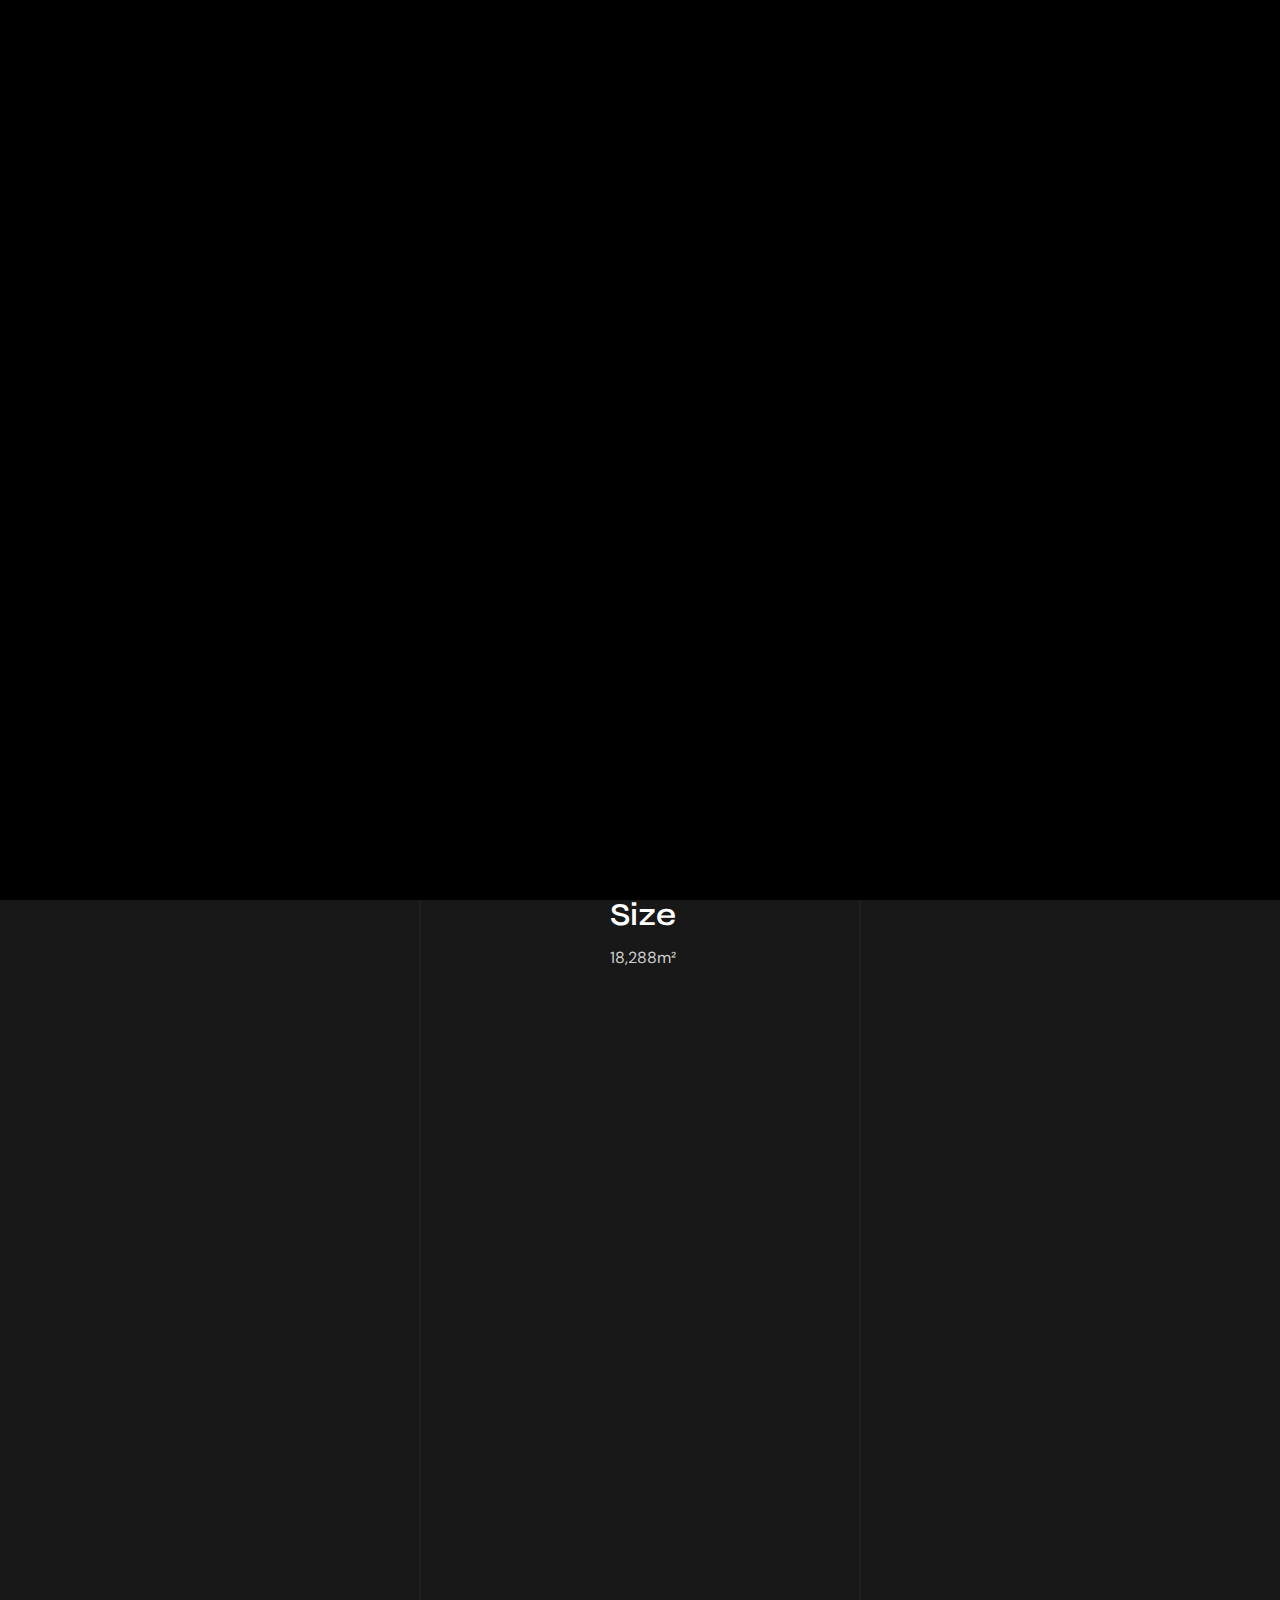
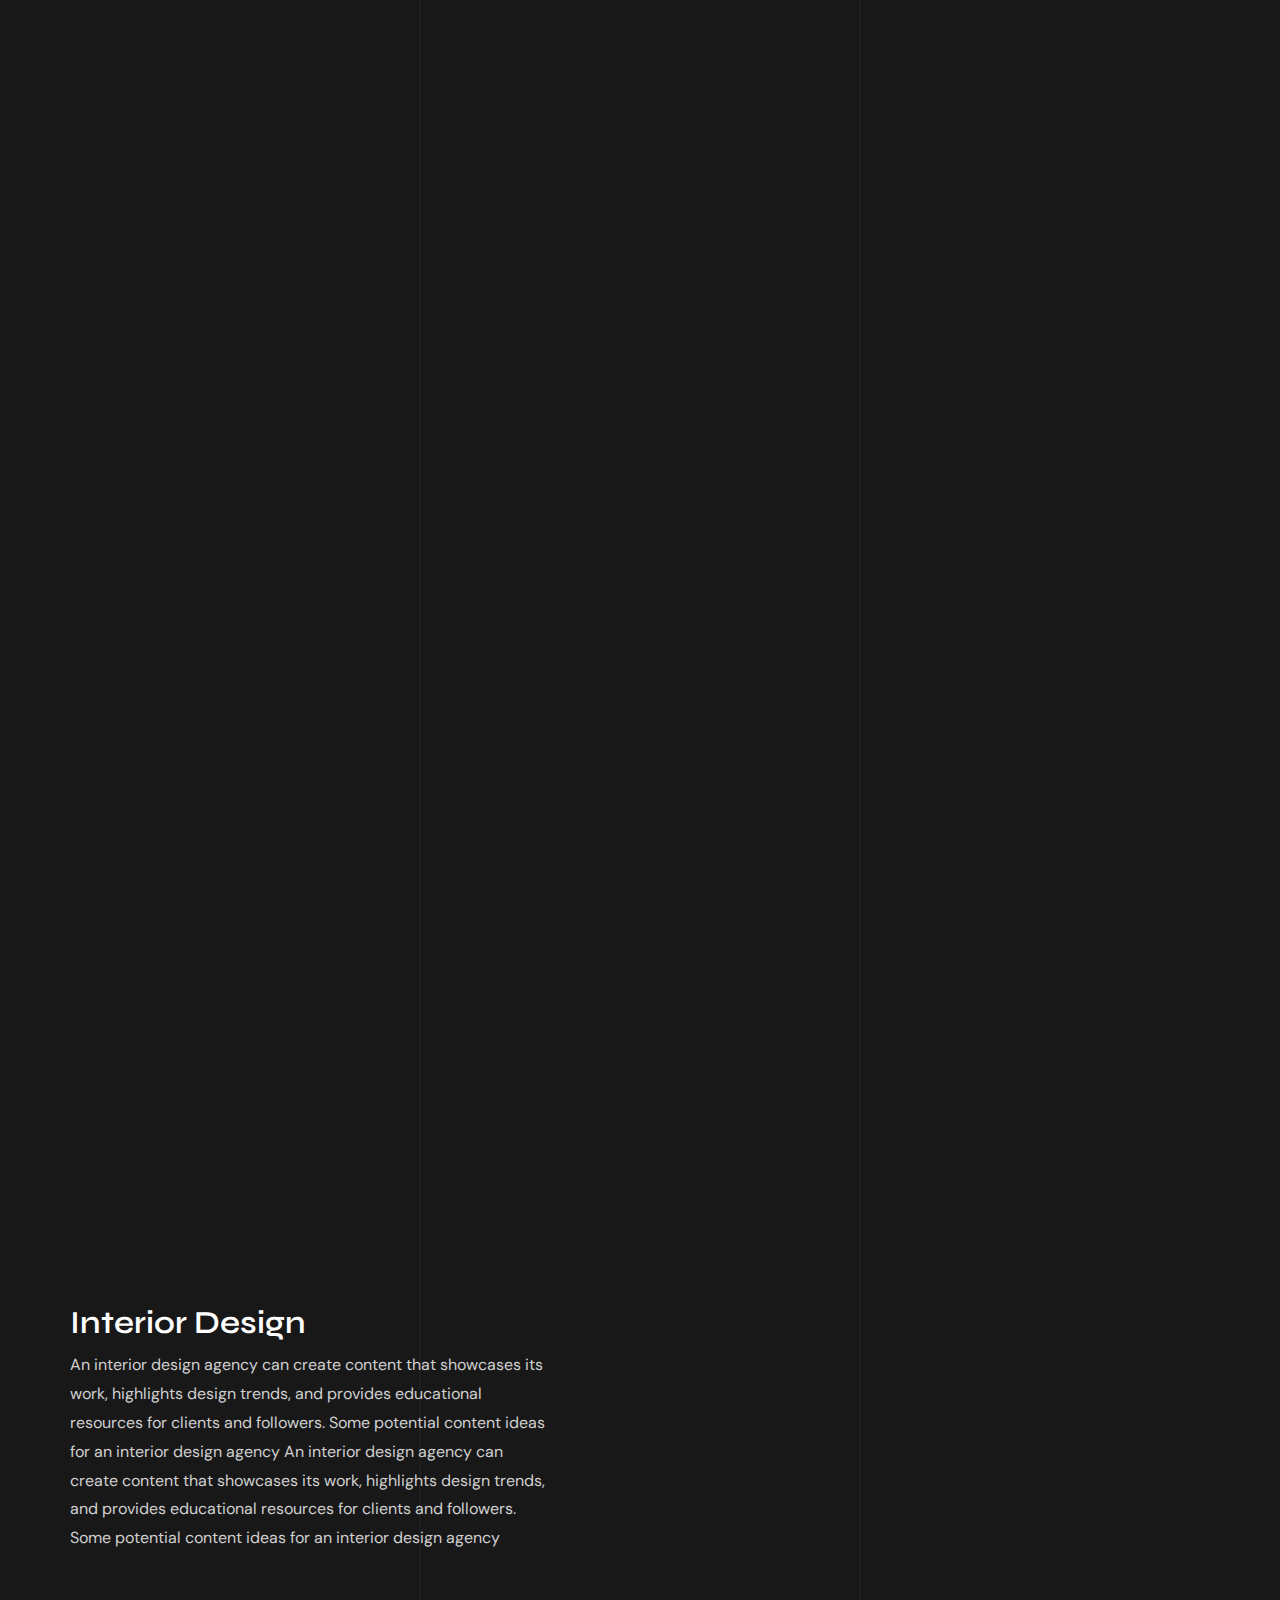
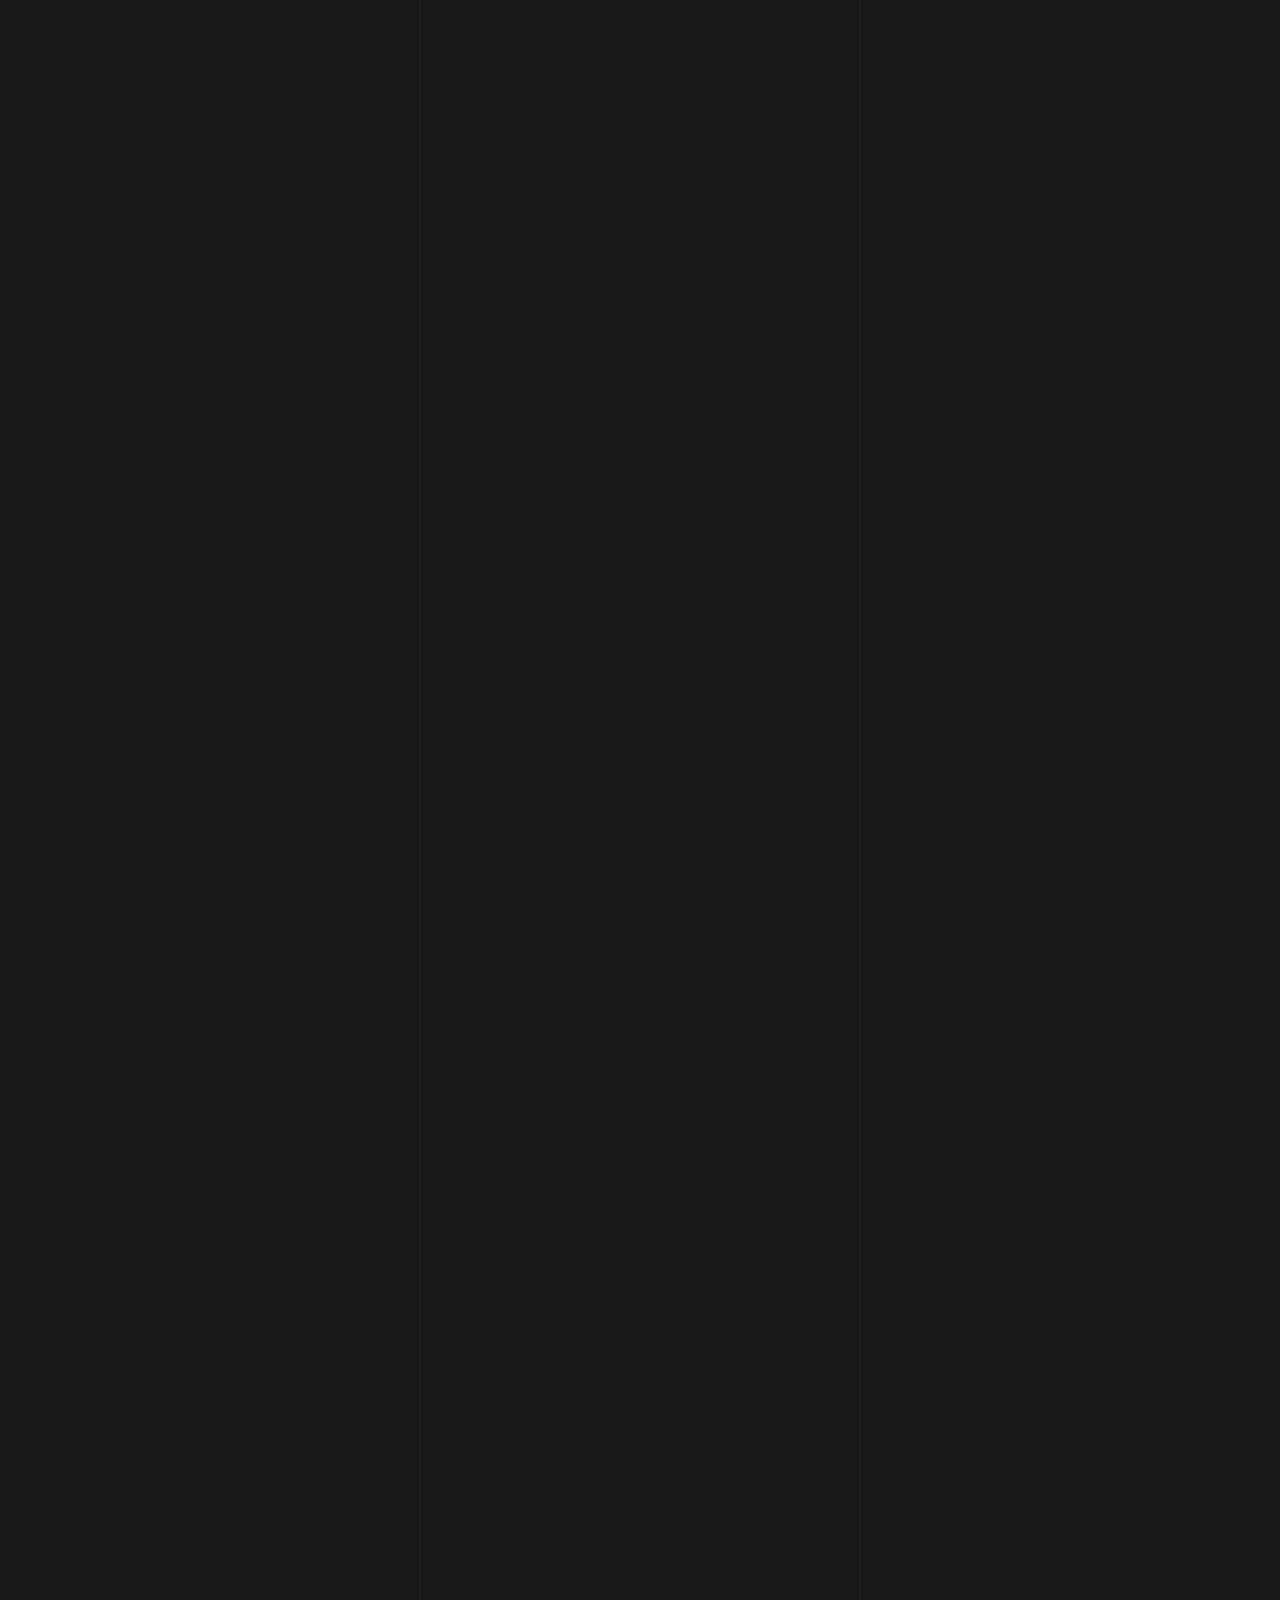
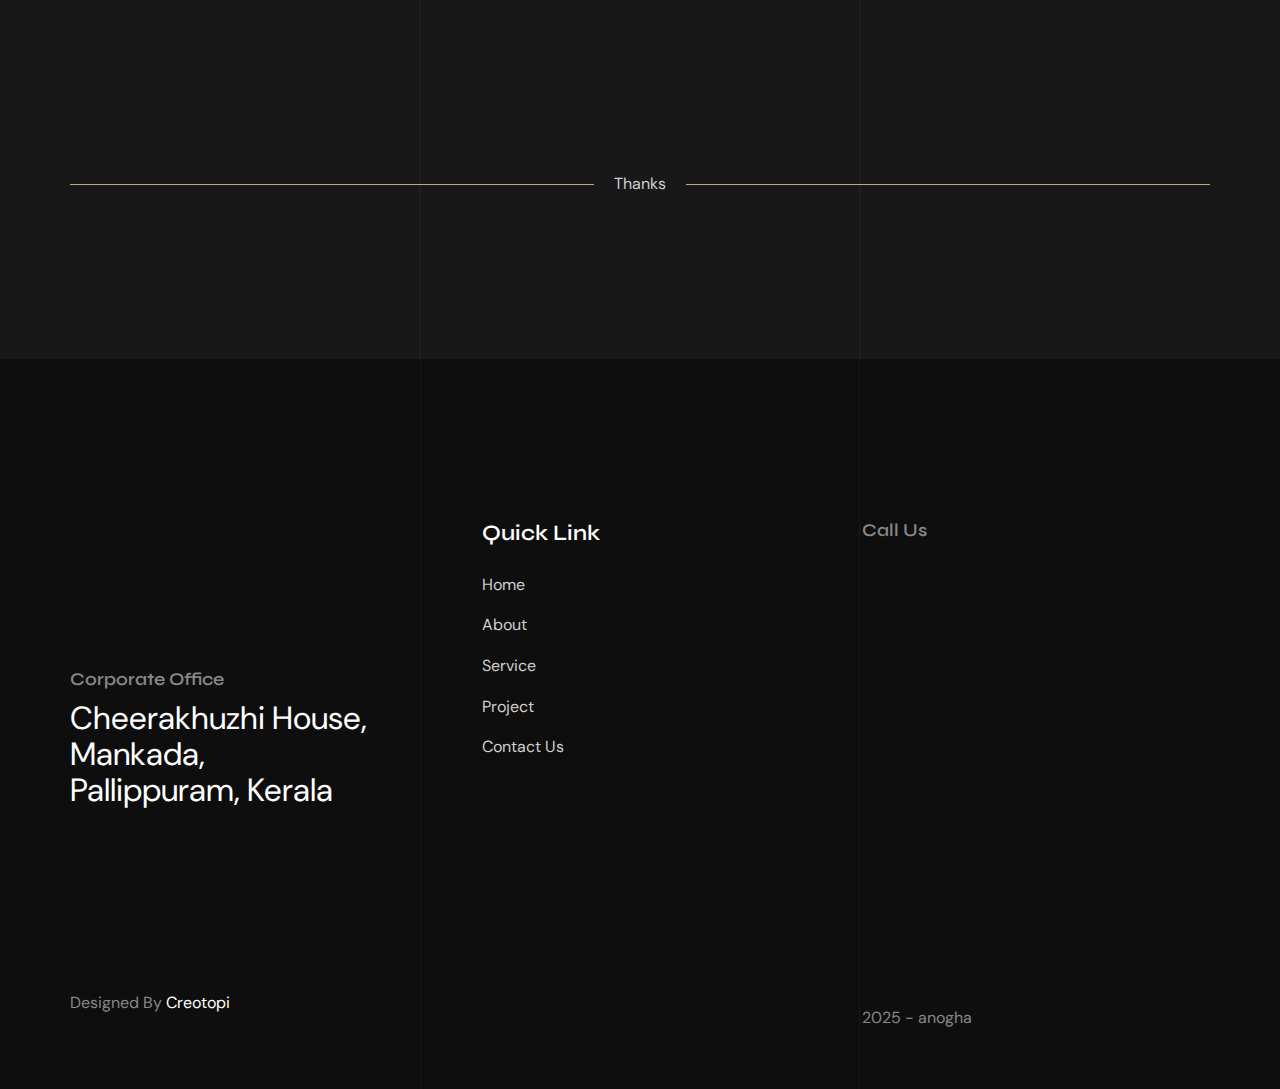
<file: portfolio-details.html>
<!DOCTYPE html>
<html lang="en">

<head>
  <!-- Meta Tags -->
  <meta charset="UTF-8">
  <meta http-equiv="X-UA-Compatible" content="IE=edge">
  <meta name="viewport" content="width=device-width, initial-scale=1.0">
  <meta name="author" content="Sifency">
  <!-- Favicon Icon -->
  <link rel="icon" href="assets/img/favicon.png">
  <!-- Site Title -->
  <title>Anogha</title>
  <link rel="stylesheet" href="assets/css/plugins/bootstrap.min.css">
  <link rel="stylesheet" href="assets/css/plugins/owl.carousel.css">
  <link rel="stylesheet" href="assets/css/plugins/owl.theme.default.css">
  <link rel="stylesheet" href="assets/css/plugins/animate.min.css">
  <link rel="stylesheet" href="assets/css/plugins/aos.css">
  <link rel="stylesheet" href="assets/css/style.css">
</head>

<body>

  <!-- PAGE LOADER : PLACE RIGHT AFTER BODY TAG -->
  <div id="preloader">
    <div class="loader" id="animation container">
      <script>
        var animation = bodymovin.loadAnimation({
          container: document.getElementById('animation container'),
          path: 'scene.json',
          render: 'svg',
          loop: true,
          autoplay: true,
          name: 'animation'
        })
      </script>
    </div>
  </div>
  <!-- PAGE LOADER END : PLACE RIGHT AFTER BODY TAG -->

  <!-- Start Navbar Section -->
  <header class="cs-site-navbar cs-navbar-style cs_sticky_header">
    <div class="container">
      <div class="cs_main_header">
        <div class="cs_main_header_in">
          <div class="cs_main_header_left">
            <a href="index.html" class="cs_site_branding">
              <img src="assets/img/logo.svg" class="logo" alt="">
            </a>
          </div>
          <div class="cs_main_header_right">
            <div class="cs_nav">
              <ul class="cs_nav_list">
                <li>
                  <a href="index.html">Home</a>
                </li>
                <li>
                  <a href="about.html">About</a>
                </li>
                <li>
                  <a href="services.html">Services</a>
                </li>
                <li class="menu-item-has-children" class="active-menu">
                  <a href="portfolio.html">Projects</a>
                </li>
                <li>
                  <a href="contact-us.html">Contact Us</a>
                </li>
              </ul>
            </div>
          </div>
        </div>
      </div>
    </div>
  </header>
  <!-- End Navbar Section -->


  <!-- Start Hero -->
  <div class="sec-breadcrumb">
    <div class="container">
      <div class="breadcrumb-content text-center">
        <h2 class="ml14 p-t-5">
          <span class="text-wrapper">
            <span class="letters">Portfolio Details</span>
            <span class="line"></span>
          </span>
        </h2>
        <ol class="breadcrumb text-upper">
          <li class="m-right-10px">
            <a href="index.html">Home</a>
          </li>
          <li class="p-lr-1">/</li>
          <li class="breadcrumb-item-active">Project Details</li>
        </ol>
      </div>
    </div>
  </div>
  <!-- End Hero -->

  <!-- Start Portfolio Details -->
  <section>
    <div class="container p-tb-10">
      <div class="row">
        <div class="project-details-content">
          <div class="project-info p-b-5">
            <div class="col-lg-4">
              <h3>Interior Design</h3>
              <p>An interior design agency can create content that showcases its work, highlights design trends, and
                provides educational resources for clients and followers. Some potential content ideas for an interior
                design agency
              <p>
            </div>
            <div class="col-lg-8">
              <div class="pd-info-item">
                <div class="info-item">
                  <h3>Client</h3>
                  <p>Luxury Company Interior Design</p>
                </div>
                <div class="info-item">
                  <h3>Location</h3>
                  <p>New York, USA</p>
                </div>
              </div>
              <div class="pd-info-item">
                <div class="info-item">
                  <h3>Date</h3>
                  <p>18-5-2023</p>
                </div>
                <div class="info-item">
                  <h3>Size</h3>
                  <p>18,288m²</p>
                </div>
              </div>
            </div>
          </div>
          <div class="p-b-5">
            <img class="wow animate__fadeInUp" data-wow-duration="1s" src="assets/img/works/rashad_ummathoor_1_.webp"
              alt="">
          </div>
          <div class="p-b-5">
            <img class="wow animate__fadeInUp" data-wow-duration="1s" src="assets/img/works/rashad_ummathoor_2_.webp"
              alt="">
          </div>

          <div class="pd-details pd-details-2 p-tb-5">
            <div class="col-lg-5 col-sm-12">
              <h3>Interior Design</h3>
              <p>An interior design agency can create content that showcases its work, highlights design trends, and
                provides educational resources for clients and followers. Some potential content ideas for an interior
                design agency An interior design agency can create content that showcases its work, highlights design
                trends, and provides educational resources for clients and followers. Some potential content ideas for
                an interior design agency</p>
            </div>
            <div class="col-lg-7 col-sm-12" data-aos="fade-left" data-aos-duration="500">
              <img src="assets/img/works/rashad_ummathoor_3_.webp" alt="">
            </div>
          </div>
          <div class="p-b-5" data-aos="fade-up" data-aos-duration="500">
            <img src="assets/img/works/rashad_ummathoor_4_.webp" alt="">
          </div>
          <div class="p-b-5" data-aos="fade-up" data-aos-duration="500">
            <img src="assets/img/works/rashad_ummathoor_5_.webp" alt="">
          </div>
          <div class="pd-end">
            <span class="pd-line"></span>
            <p>Thanks</p>
            <span class="pd-line"></span>
          </div>
        </div>
      </div>
    </div>
  </section>
  <!-- End Portfolio Details -->

  <!-- Start Footer -->
  <footer class="cs-footer p-t-10 p-b-2">
    <div class="container">
      <div class="row">
        <div class="col-lg-4 col-sm-12 cs-footer-item1">
          <div class="footer-item">
            <div class="p-b-4 wow animate__fadeInUp mb-4" data-wow-duration="0.5s">
              <img src="assets/img/logo.svg" alt="">
            </div>
            <h6>Corporate Office</h6>
            <p class="f-address m-r-5">Cheerakhuzhi House, Mankada, Pallippuram, Kerala</p>
          </div>
          <div class="f-copy f-credit">
            <p>Designed By <a href="www.creotopi.com" class="text-white">Creotopi</a></p>
          </div>
        </div>
        <div class="col-lg-4 col-sm-12">
          <div class="footer-item p-l-2">
            <h5>Quick Link</h5>
            <ul class="p-t-1">
              <li><a href="index.html">Home</a></li>
              <li><a href="about.html">About</a></li>
              <li><a href="services.html">Service</a></li>
              <li><a href="portfolio.html">Project</a></li>
              <li><a href="contact-us.html">Contact Us</a></li>
            </ul>
          </div>
        </div>
        <div class="col-lg-4 col-sm-12">
          <div class="footer-item">
            <div class="f-contact-info">
              <h6>Call Us</h6>
              <h3 class="f-number wow animate__fadeInUp" data-wow-duration="0.5s">(+91) 97466 12013</h3>
              <h3 class="f-number wow animate__fadeInUp" data-wow-duration="0.7s">(907) 822-3177</h3>
              <div class="m-t-2rem p-tb-2 b-tb-1px f-number wow animate__fadeInUp" data-wow-duration="0.9s">
                <h6>Drop Us Message</h6>
                <span class="f-mail">hello@anogha.com</span>
              </div>
              <div class="f-copy">
                <p>2025 - anogha</p>
              </div>
            </div>
          </div>
        </div>
      </div>
    </div>
  </footer>
  <!-- End Footer -->

  <!-- Start Scroll To Top -->
  <a class="to-top" href="#">
    <svg width="70" height="70" viewBox="0 0 98 98" fill="none" xmlns="http://www.w3.org/2000/svg">
      <circle cx="49.0645" cy="49.1549" r="47.8649" stroke="#393939" />
      <path d="M64.1471 57.8606L49.4516 40.4492L33.9823 57.8606" stroke="#CCCCCC" />
    </svg>
  </a>
  <!-- End Scroll To Top -->

  <!-- Script -->
  <script src="assets/js/plugins/jQuery-3.6.0.min.js"></script>
  <script src="assets/js/plugins/bootstrap.min.js"></script>
  <script src="assets/js/plugins/owl.carousel.min.js"></script>
  <script src="assets/js/plugins/counter.js"></script>
  <script src="assets/js/plugins/anime.min.js"></script>
  <script src="assets/js/plugins/wow.min.js"></script>
  <script src="assets/js/plugins/aos.js"></script>
  <script src="assets/js/main.js"></script>
  <!-- Script -->

</body>

</html>
</file>
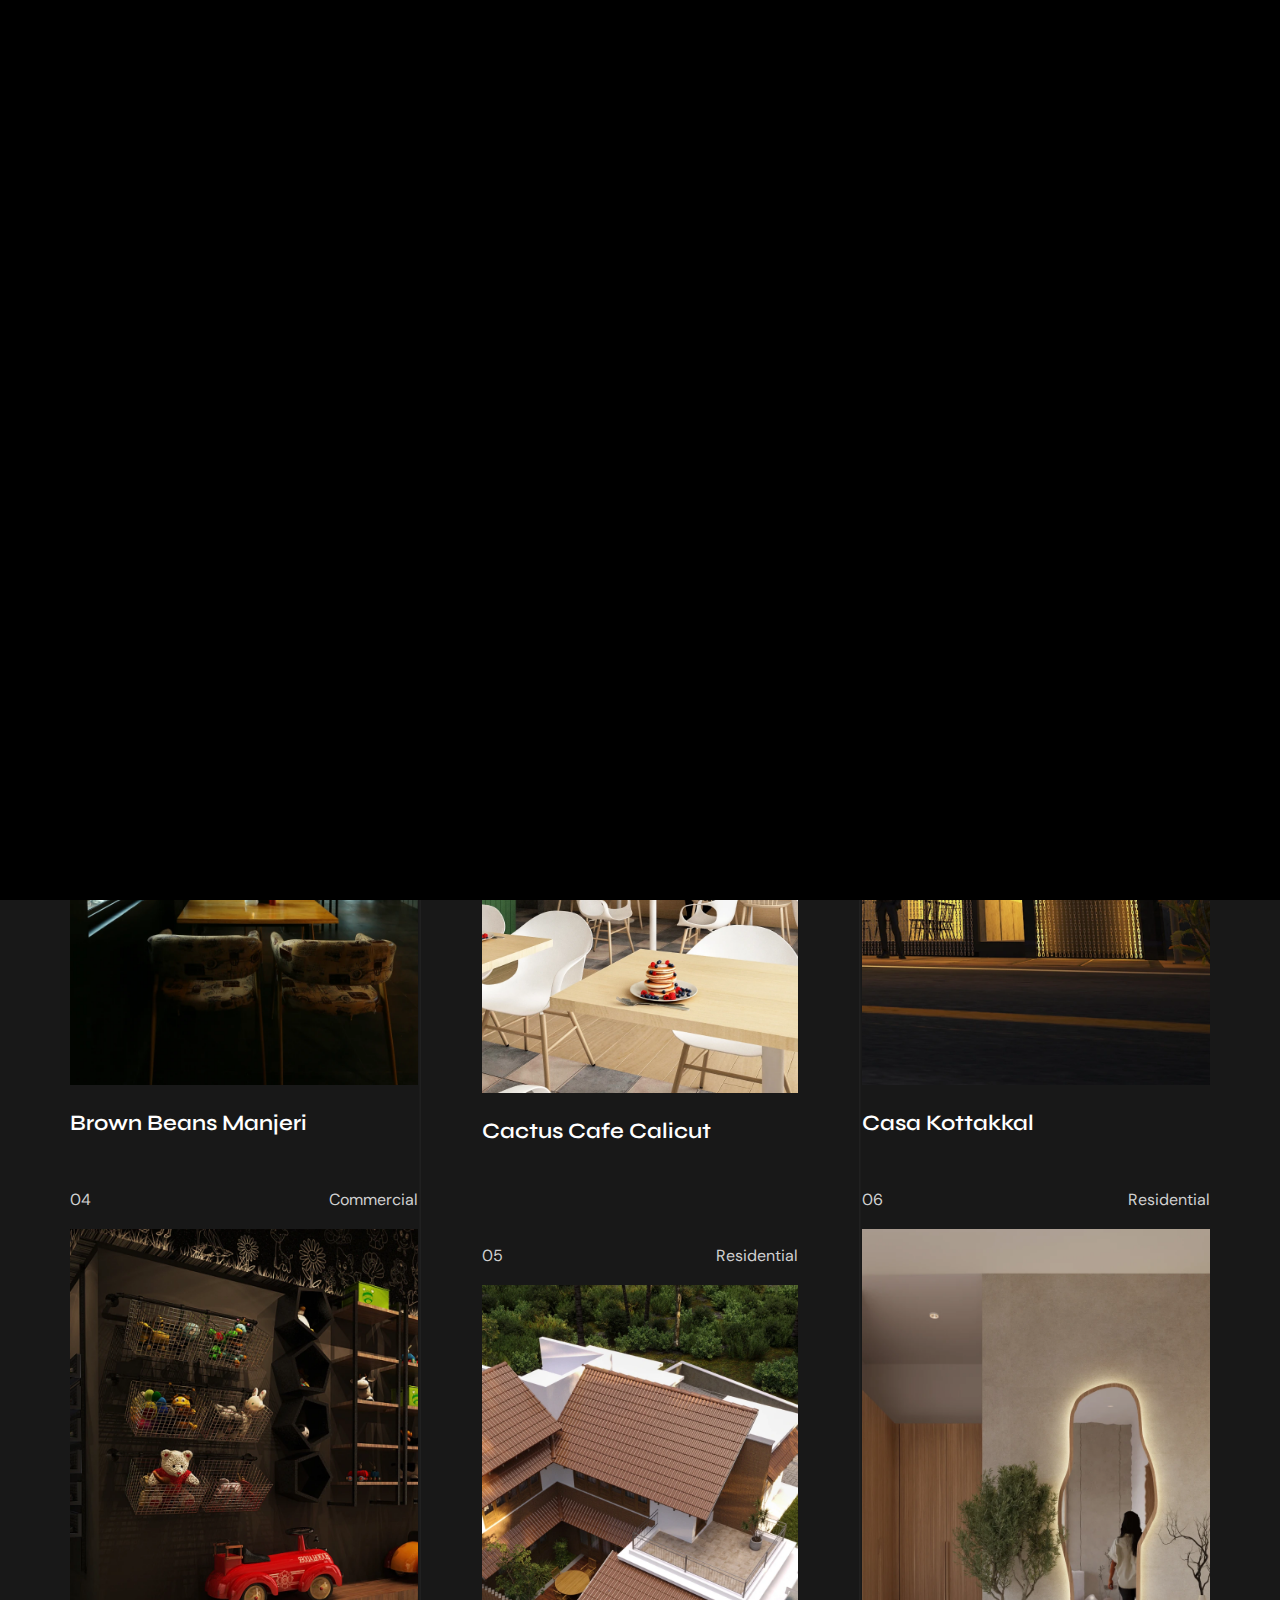
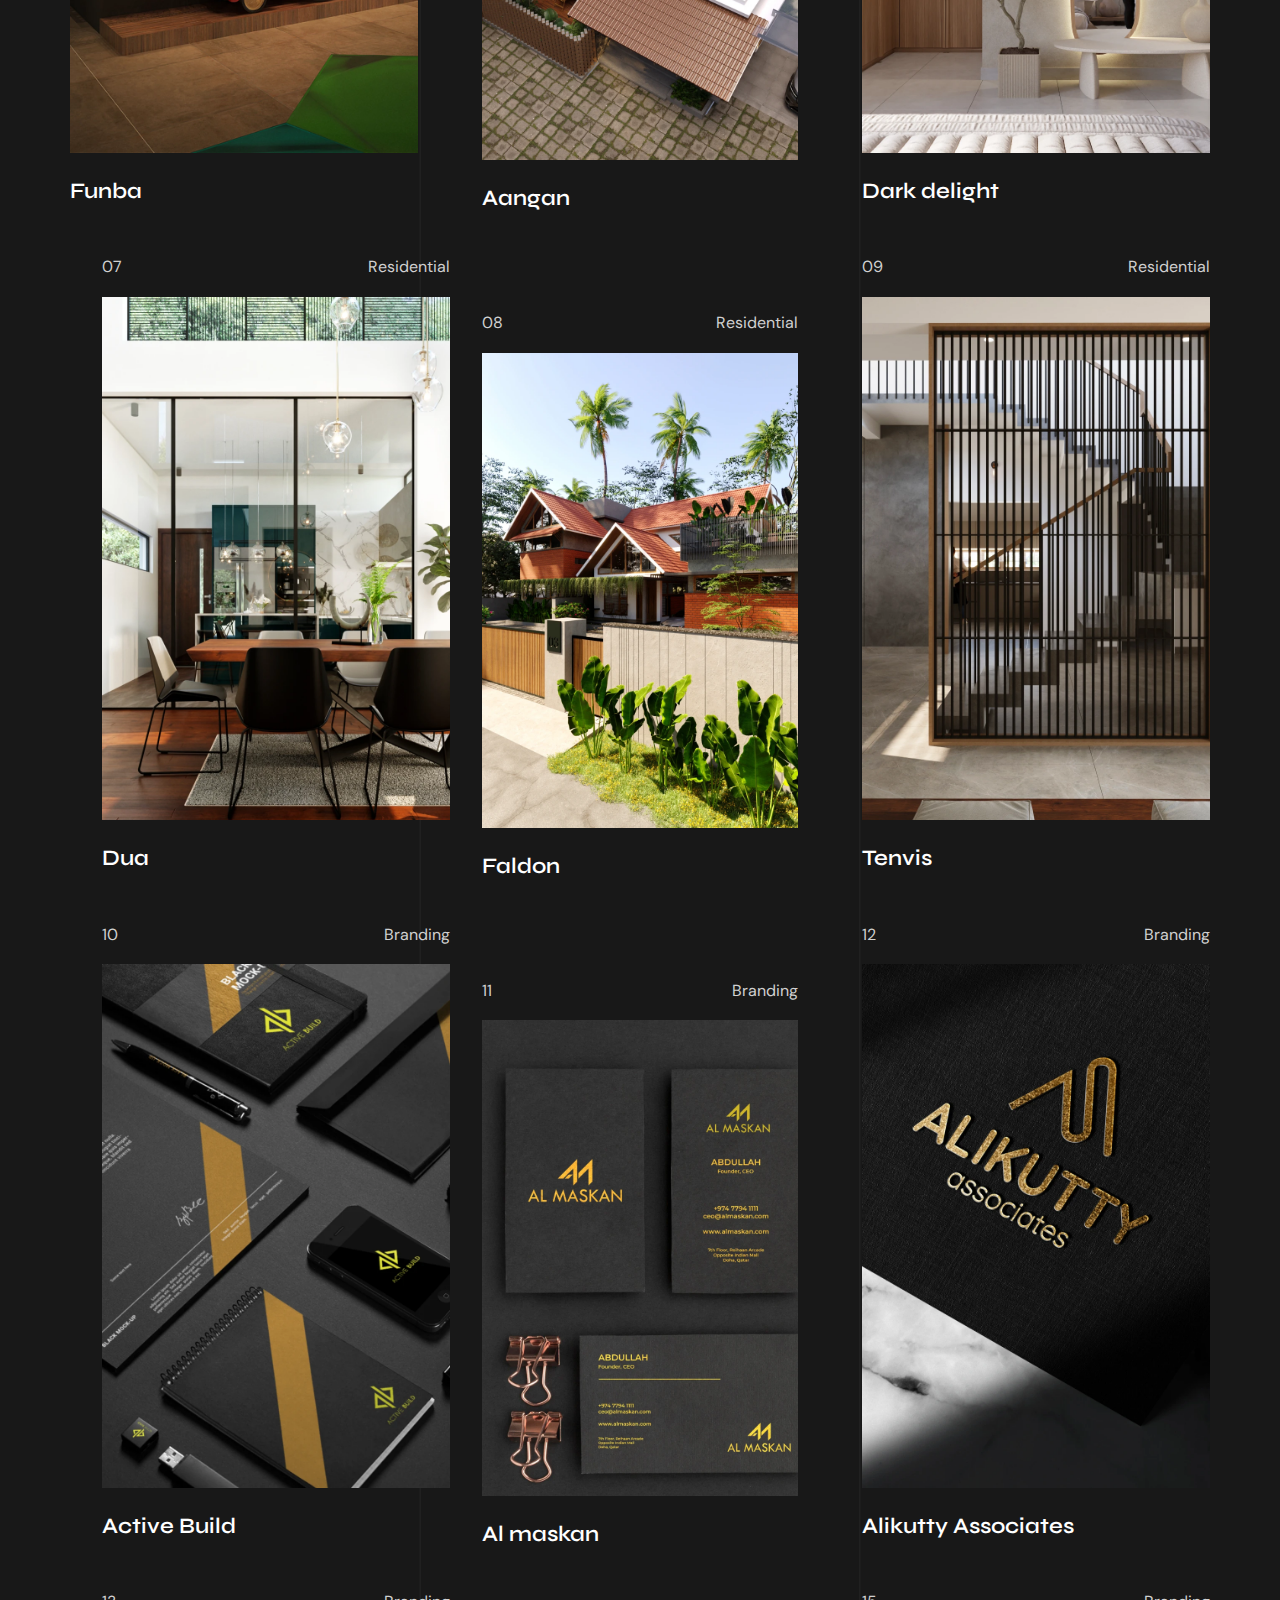
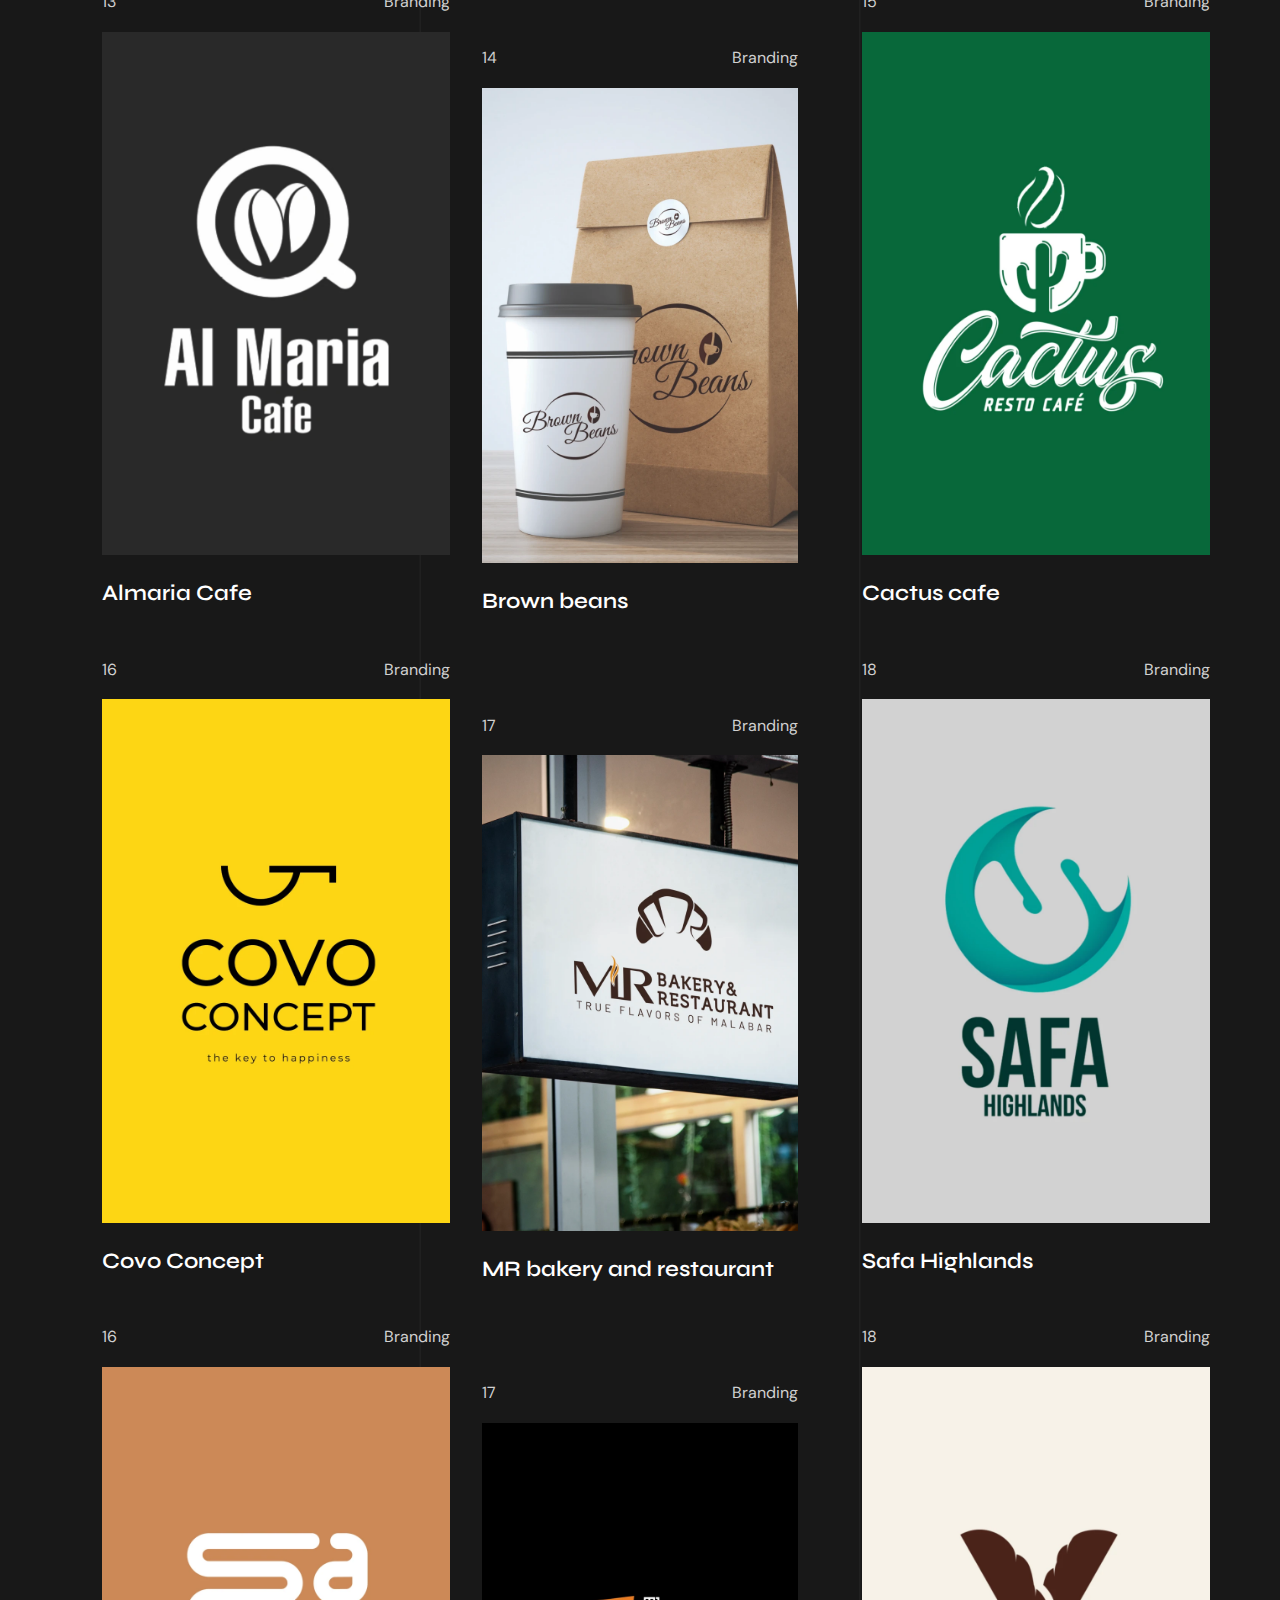
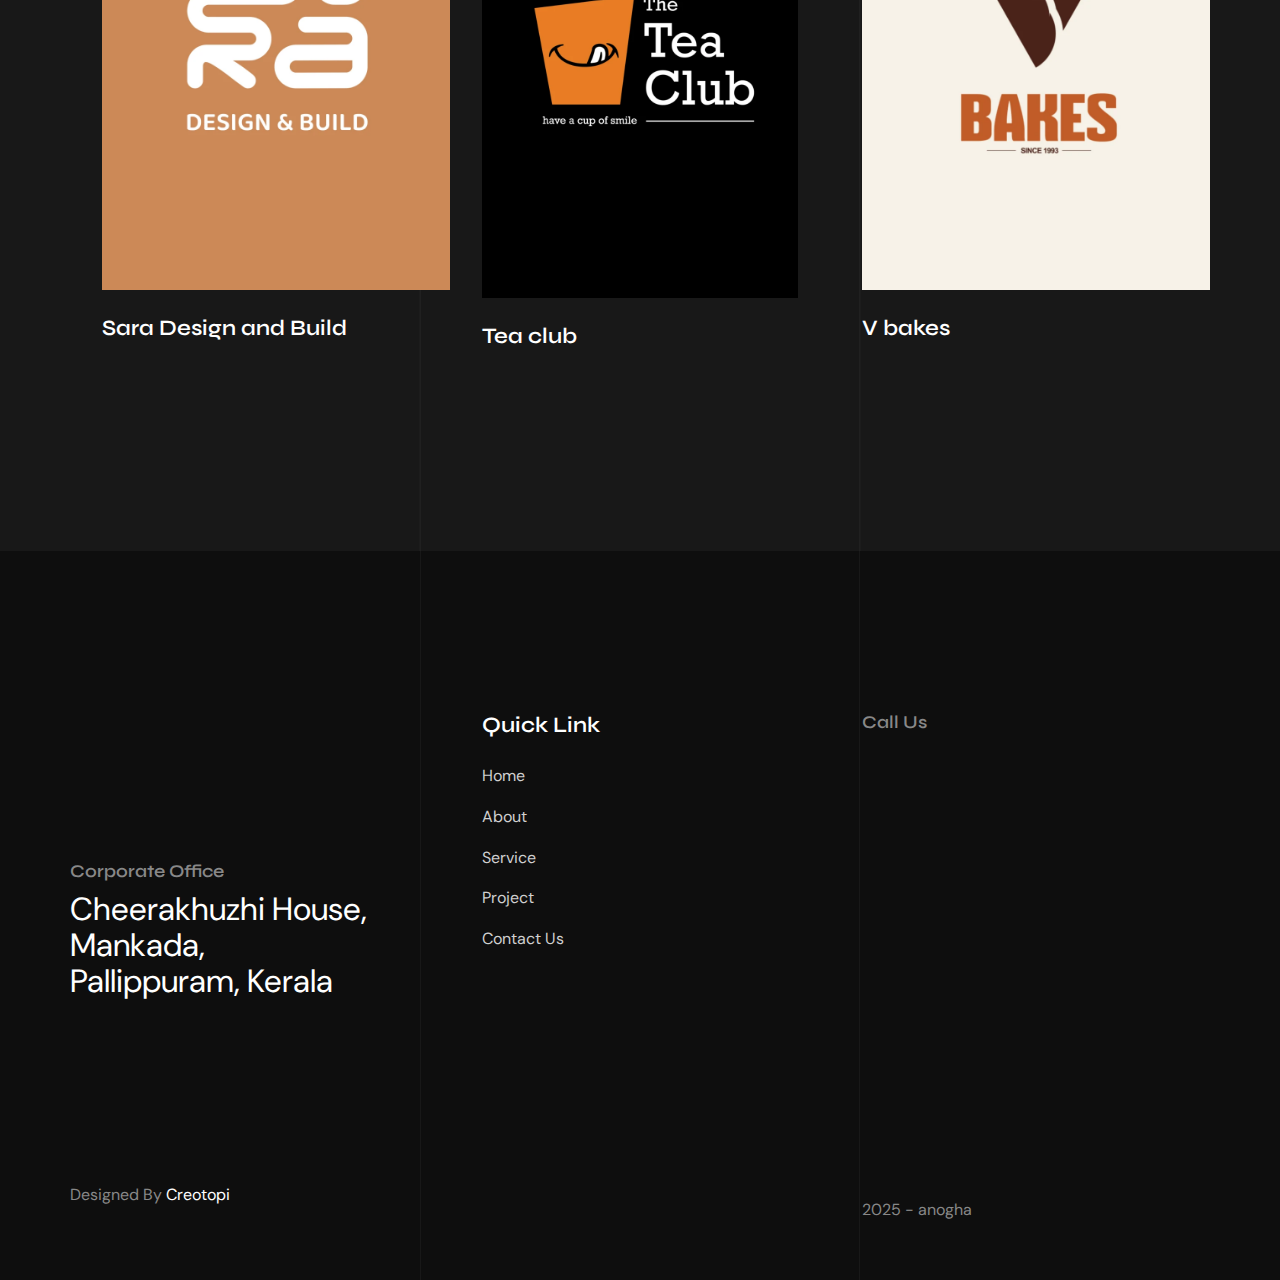
<file: portfolio.html>
<!DOCTYPE html>
<html lang="en">

<head>
  <!-- Meta Tags -->
  <meta charset="UTF-8">
  <meta http-equiv="X-UA-Compatible" content="IE=edge">
  <meta name="viewport" content="width=device-width, initial-scale=1.0">
  <meta name="author" content="Sifency">
  <!-- Favicon Icon -->
  <link rel="icon" href="assets/img/favicon.png">
  <!-- Site Title -->
  <title>Anogha</title>
  <link rel="stylesheet" href="assets/css/plugins/bootstrap.min.css">
  <link rel="stylesheet" href="assets/css/plugins/owl.carousel.css">
  <link rel="stylesheet" href="assets/css/plugins/owl.theme.default.css">
  <link rel="stylesheet" href="assets/css/plugins/animate.min.css">
  <link rel="stylesheet" href="assets/css/plugins/aos.css">
  <link rel="stylesheet" href="assets/css/style.css">
</head>

<body>

  <!-- PAGE LOADER : PLACE RIGHT AFTER BODY TAG -->
  <div id="preloader">
    <div class="loader" id="animation container">
      <script>
        var animation = bodymovin.loadAnimation({
          container: document.getElementById('animation container'),
          path: 'scene.json',
          render: 'svg',
          loop: true,
          autoplay: true,
          name: 'animation'
        })
      </script>
    </div>
  </div>
  <!-- PAGE LOADER END : PLACE RIGHT AFTER BODY TAG -->

  <!-- Start Navbar Section -->
  <header class="cs-site-navbar cs-navbar-style cs_sticky_header">
    <div class="container">
      <div class="cs_main_header">
        <div class="cs_main_header_in">
          <div class="cs_main_header_left">
            <a href="index.html" class="cs_site_branding">
              <img src="assets/img/logo.svg" class="logo" alt="">
            </a>
          </div>
          <div class="cs_main_header_right">
            <div class="cs_nav">
              <ul class="cs_nav_list">
                <li>
                  <a href="index.html">Home</a>
                </li>
                <li>
                  <a href="about.html">About</a>
                </li>
                <li>
                  <a href="services.html">Services</a>
                </li>
                <li class="menu-item-has-children">
                  <a href="portfolio.html" class="active-menu">Projects</a>
                </li>
                <li>
                  <a href="contact-us.html">Contact Us</a>
                </li>
              </ul>
            </div>
          </div>
        </div>
      </div>
    </div>
  </header>
  <!-- End Navbar Section -->

  <!-- Start Hero -->
  <div class="sec-breadcrumb">
    <div class="container">
      <div class="breadcrumb-content text-center">
        <h2 class="ml14 p-t-5">
          <span class="text-wrapper">
            <span class="letters">Project</span>
            <span class="line"></span>
          </span>
        </h2>
        <ol class="breadcrumb text-upper">
          <li class="m-right-10px">
            <a href="index.html">Home</a>
          </li>
          <li class="p-lr-1">/</li>
          <li class="breadcrumb-item-active">Project</li>
        </ol>
      </div>
    </div>
  </div>
  <!-- End Hero -->

  <!-- Start Portfolio -->
  <section class="p-tb-10">
    <div class="container">
      <div class="row">
        <div class="col-lg-4">
          <div class="project p-col-1">
            <div class="p-cap">
              <p>01</p>
              <p>Commercial</p>
            </div>
            <div class="project-image">
              <img src="assets/img/works/brown_beans_manjeri_2x.webp" alt="">
              <a class="text-btn" href="portfolio-details.html">View Project</a>
            </div>
            <h5>Brown Beans Manjeri</h5>
          </div>
        </div>
        <div class="col-lg-4">
          <div class="project p-col-2">
            <div class="p-cap">
              <p>02</p>
              <p>Commercial</p>
            </div>
            <div class="project-image">
              <img src="assets/img/works/cactus_cafe_calicut_2x.webp" alt="">
              <a href="portfolio-details.html">View Project</a>
            </div>
            <h5>Cactus Cafe Calicut</h5>
          </div>
        </div>
        <div class="col-lg-4">
          <div class="project p-col-3">
            <div class="p-cap">
              <p>03</p>
              <p>Commercial</p>
            </div>
            <div class="project-image">
              <img src="assets/img/works/casa_kottakkal_2x.webp" alt="">
              <a href="portfolio-details.html">View Project</a>
            </div>
            <h5>Casa Kottakkal</h5>
          </div>
        </div>
        <div class="col-lg-4">
          <div class="project p-col-1">
            <div class="p-cap">
              <p>04</p>
              <p>Commercial</p>
            </div>
            <div class="project-image">
              <img src="assets/img/works/funba_2x.webp" alt="">
              <a href="portfolio-details.html">View Project</a>
            </div>
            <h5>Funba</h5>
          </div>
        </div>
        <div class="col-lg-4">
          <div class="project p-col-2">
            <div class="p-cap">
              <p>05</p>
              <p>Residential</p>
            </div>
            <div class="project-image">
              <img src="assets/img/works/aangan_2x.webp" alt="">
              <a href="portfolio-details.html">View Project</a>
            </div>
            <h5>Aangan</h5>
          </div>
        </div>
        <div class="col-lg-4">
          <div class="project p-col-3">
            <div class="p-cap">
              <p>06</p>
              <p>Residential</p>
            </div>
            <div class="project-image">
              <img src="assets/img/works/14_gf_master_bed_2x.webp" alt="">
              <a href="portfolio-details.html">View Project</a>
            </div>
            <h5>Dark delight</h5>
          </div>
        </div>
        <div class="col-lg-4">
          <div class="project p-col-3">
            <div class="p-cap">
              <p>07</p>
              <p>Residential</p>
            </div>
            <div class="project-image">
              <img src="assets/img/works/dua_2x.webp" alt="">
              <a href="portfolio-details.html">View Project</a>
            </div>
            <h5>Dua</h5>
          </div>
        </div>
        <div class="col-lg-4">
          <div class="project p-col-2">
            <div class="p-cap">
              <p>08</p>
              <p>Residential</p>
            </div>
            <div class="project-image">
              <img src="assets/img/works/faldon_2x.webp" alt="">
              <a href="portfolio-details.html">View Project</a>
            </div>
            <h5>Faldon</h5>
          </div>
        </div>
        <div class="col-lg-4">
          <div class="project p-col-3">
            <div class="p-cap">
              <p>09</p>
              <p>Residential</p>
            </div>
            <div class="project-image">
              <img src="assets/img/works/tenvis_2x.webp" alt="">
              <a href="portfolio-details.html">View Project</a>
            </div>
            <h5>Tenvis</h5>
          </div>
        </div>
        <div class="col-lg-4">
          <div class="project p-col-3">
            <div class="p-cap">
              <p>10</p>
              <p>Branding</p>
            </div>
            <div class="project-image">
              <img src="assets/img/works/active_build_2x.webp" alt="">
              <a href="portfolio-details.html">View Project</a>
            </div>
            <h5>Active Build</h5>
          </div>
        </div>
        <div class="col-lg-4">
          <div class="project p-col-2">
            <div class="p-cap">
              <p>11</p>
              <p>Branding</p>
            </div>
            <div class="project-image">
              <img src="assets/img/works/al_maskan_2x.webp" alt="">
              <a href="portfolio-details.html">View Project</a>
            </div>
            <h5>Al maskan</h5>
          </div>
        </div>
        <div class="col-lg-4">
          <div class="project p-col-3">
            <div class="p-cap">
              <p>12</p>
              <p>Branding</p>
            </div>
            <div class="project-image">
              <img src="assets/img/works/alikutty_associates_2x.webp" alt="">
              <a href="portfolio-details.html">View Project</a>
            </div>
            <h5>Alikutty Associates</h5>
          </div>
        </div>
        <div class="col-lg-4">
          <div class="project p-col-3">
            <div class="p-cap">
              <p>13</p>
              <p>Branding</p>
            </div>
            <div class="project-image">
              <img src="assets/img/works/brown_beans_s.webp" alt="">
              <a href="portfolio-details.html">View Project</a>
            </div>
            <h5>Almaria Cafe</h5>
          </div>
        </div>
        <div class="col-lg-4">
          <div class="project p-col-2">
            <div class="p-cap">
              <p>14</p>
              <p>Branding</p>
            </div>
            <div class="project-image">
              <img src="assets/img/works/brown_beans_2x.webp" alt="">
              <a href="portfolio-details.html">View Project</a>
            </div>
            <h5>Brown beans</h5>
          </div>
        </div>
        <div class="col-lg-4">
          <div class="project p-col-3">
            <div class="p-cap">
              <p>15</p>
              <p>Branding</p>
            </div>
            <div class="project-image">
              <img src="assets/img/works/cactus_cafe_2x.webp" alt="">
              <a href="portfolio-details.html">View Project</a>
            </div>
            <h5>Cactus cafe</h5>
          </div>
        </div>
        <div class="col-lg-4">
          <div class="project p-col-3">
            <div class="p-cap">
              <p>16</p>
              <p>Branding</p>
            </div>
            <div class="project-image">
              <img src="assets/img/works/covo_concept_2x.webp" alt="">
              <a href="portfolio-details.html">View Project</a>
            </div>
            <h5>Covo Concept</h5>
          </div>
        </div>
        <div class="col-lg-4">
          <div class="project p-col-2">
            <div class="p-cap">
              <p>17</p>
              <p>Branding</p>
            </div>
            <div class="project-image">
              <img src="assets/img/works/mr_bakery_and_restaurant_2x.webp" alt="">
              <a href="portfolio-details.html">View Project</a>
            </div>
            <h5>MR bakery and restaurant</h5>
          </div>
        </div>
        <div class="col-lg-4">
          <div class="project p-col-3">
            <div class="p-cap">
              <p>18</p>
              <p>Branding</p>
            </div>
            <div class="project-image">
              <img src="assets/img/works/safa_highlands_2x.webp" alt="">
              <a href="portfolio-details.html">View Project</a>
            </div>
            <h5>Safa Highlands</h5>
          </div>
        </div>
        <div class="col-lg-4">
          <div class="project p-col-3">
            <div class="p-cap">
              <p>16</p>
              <p>Branding</p>
            </div>
            <div class="project-image">
              <img src="assets/img/works/sara_design_and_build_2x.webp" alt="">
              <a href="portfolio-details.html">View Project</a>
            </div>
            <h5>Sara Design and Build</h5>
          </div>
        </div>
        <div class="col-lg-4">
          <div class="project p-col-2">
            <div class="p-cap">
              <p>17</p>
              <p>Branding</p>
            </div>
            <div class="project-image">
              <img src="assets/img/works/tea_club_2x.webp" alt="">
              <a href="portfolio-details.html">View Project</a>
            </div>
            <h5>Tea club</h5>
          </div>
        </div>
        <div class="col-lg-4">
          <div class="project p-col-3">
            <div class="p-cap">
              <p>18</p>
              <p>Branding</p>
            </div>
            <div class="project-image">
              <img src="assets/img/works/v_bakes_2x.webp" alt="">
              <a href="portfolio-details.html">View Project</a>
            </div>
            <h5>V bakes</h5>
          </div>
        </div>
      </div>
    </div>
  </section>
  <!-- End Portfolio -->

  <!-- Start Footer -->
  <footer class="cs-footer p-t-10 p-b-2">
    <div class="container">
      <div class="row">
        <div class="col-lg-4 col-sm-12 cs-footer-item1">
          <div class="footer-item">
            <div class="p-b-4 wow animate__fadeInUp mb-4" data-wow-duration="0.5s">
              <img src="assets/img/logo.svg" alt="">
            </div>
            <h6>Corporate Office</h6>
            <p class="f-address m-r-5">Cheerakhuzhi House, Mankada, Pallippuram, Kerala</p>
          </div>
          <div class="f-copy f-credit">
            <p>Designed By <a href="www.creotopi.com" class="text-white">Creotopi</a></p>
          </div>
        </div>
        <div class="col-lg-4 col-sm-12">
          <div class="footer-item p-l-2">
            <h5>Quick Link</h5>
            <ul class="p-t-1">
              <li><a href="index.html">Home</a></li>
              <li><a href="about.html">About</a></li>
              <li><a href="services.html">Service</a></li>
              <li><a href="portfolio.html">Project</a></li>
              <li><a href="contact-us.html">Contact Us</a></li>
            </ul>
          </div>
        </div>
        <div class="col-lg-4 col-sm-12">
          <div class="footer-item">
            <div class="f-contact-info">
              <h6>Call Us</h6>
              <h3 class="f-number wow animate__fadeInUp" data-wow-duration="0.5s">(+91) 97466 12013</h3>
              <h3 class="f-number wow animate__fadeInUp" data-wow-duration="0.7s">(907) 822-3177</h3>
              <div class="m-t-2rem p-tb-2 b-tb-1px f-number wow animate__fadeInUp" data-wow-duration="0.9s">
                <h6>Drop Us Message</h6>
                <span class="f-mail">hello@anogha.com</span>
              </div>
              <div class="f-copy">
                <p>2025 - anogha</p>
              </div>
            </div>
          </div>
        </div>
      </div>
    </div>
  </footer>
  <!-- End Footer -->

  <!-- Start Scroll To Top -->
  <a class="to-top" href="#">
    <svg width="70" height="70" viewBox="0 0 98 98" fill="none" xmlns="http://www.w3.org/2000/svg">
      <circle cx="49.0645" cy="49.1549" r="47.8649" stroke="#393939" />
      <path d="M64.1471 57.8606L49.4516 40.4492L33.9823 57.8606" stroke="#CCCCCC" />
    </svg>
  </a>
  <!-- End Scroll To Top -->

  <!-- Script -->
  <script src="assets/js/plugins/jQuery-3.6.0.min.js"></script>
  <script src="assets/js/plugins/bootstrap.min.js"></script>
  <script src="assets/js/plugins/owl.carousel.min.js"></script>
  <script src="assets/js/plugins/counter.js"></script>
  <script src="assets/js/plugins/anime.min.js"></script>
  <script src="assets/js/plugins/wow.min.js"></script>
  <script src="assets/js/plugins/aos.js"></script>
  <script src="assets/js/main.js"></script>
  <!-- Script -->

</body>

</html>
</file>
<file: assets/css/style.css>
/*--------------------------------------------------------------
## Basic Color
----------------------------------------------------------------*/
/*--------------------------------------------------------------
Typography
----------------------------------------------------------------*/
@import url("https://fonts.googleapis.com/css2?family=DM+Sans&family=Syne:wght@400;500;600&display=swap");

body,
html {
  color: #d0d0d0;
  font-family: "DM Sans", sans-serif;
  font-size: 16px;
  font-weight: 400;
  line-height: 1.6em;
  overflow-x: hidden;
  background-color: #181818;
  background-image: url(/assets/img/bg-line-main.png);
  background-position: center;
}

h1,
h2,
h3,
h4,
h5,
h6 {
  clear: both;
  color: #fff;
  padding: 0;
  margin: 0 0 15 0;
  font-weight: 600;
  line-height: 1.3em;
  font-family: "Syne", sans-serif;
}

h1 {
  font-size: 5rem;
}

h2 {
  font-size: 3.75rem;
  line-height: 1.2;
}

h3 {
  font-size: 2rem;
}

h4 {
  font-size: 26px;
}

h5 {
  font-size: 22px;
}

h6 {
  font-size: 18px;
}

p {
  font-size: 16px;
  line-height: 1.8rem;
  margin-bottom: 15px;
}

.text-upper {
  text-transform: uppercase;
  font-size: 18px;
  font-weight: 400;
  line-height: 18px;
}

ul {
  margin: 0px 0px 25px 0px;
  padding-left: 20px;
  list-style: square outside none;
}

ol {
  margin-left: 20px;
  margin-bottom: 25px;
}

li {
  list-style: none;
}

img {
  border: 0;
  max-width: 100%;
  height: auto;
}

a {
  color: inherit;
  text-decoration: none;
  transition: all 0.3s ease;
}

a:hover {
  text-decoration: none;
  color: #c1ad6c;
}

button {
  color: inherit;
  transition: all 0.3s ease;
}

b,
strong {
  font-weight: bold;
}

input,
textarea {
  color: #393939;
}

ol>li {
  text-align: center;
  list-style-position: inside;
}

@media screen and (max-width: 991px) {
  h1 {
    font-size: 3rem;
    margin-bottom: 10px;
  }

  h2 {
    font-size: 2.5rem;
    margin-bottom: 10px;
  }
}

/*--------------------------------------------------------------
02_ General Style
----------------------------------------------------------------*/
/* Bootstrap Class */
@media screen and (min-width: 1199px) {
  .container {
    padding: 0px;
  }

  .container .row {
    margin: 0px;
    padding: 0px;
  }

  .container .row .col-lg-8 {
    padding: 0px;
  }

  .container .row .col-lg-4 {
    padding: 0px;
  }

  .container .row .col-lg-3 {
    padding: 0px;
  }

  .container .row .col-lg-5 {
    padding: 0px;
  }

  .container .row .col-lg-6 {
    padding: 0px;
  }

  .container .row .col-lg-7 {
    padding: 0px;
  }
}

/* General Style */
.b-space {
  margin-left: 30px;
  margin-right: 30px;
}

.jus-center {
  display: flex;
  align-items: center;
  justify-content: center;
}

.justi-center {
  justify-content: center;
}

.full-height {
  background-image: url(/assets/img/full-h-bg.jpg);
  height: 100vh;
  display: flex;
  align-items: center;
}

svg:hover path {
  fill: #c1ad6c;
  transition: 0.3s ease-out;
}

html {
  scroll-behavior: smooth;
}

.link-active {
  color: #c1ad6c;
}

/*--------------------------------------------------------------
## Anime Js Style
----------------------------------------------------------------*/
.text-wrapper {
  position: relative;
  display: inline-block;
  padding-top: 0.1em;
  padding-right: 0.05em;
  padding-bottom: 0.15em;
}

.letter {
  display: inline-block;
  line-height: 1em;
}

.ml12 .letter {
  display: inline-block;
  line-height: 1em;
}

.ml13 .letter {
  display: inline-block;
  line-height: 1em;
}

/*--------------------------------------------------------------
## Button_Style
----------------------------------------------------------------*/
.cs_round_btn_wrap {
  padding: 15px;
  margin: -15px;
  display: inline-block;
}

.cs_round_btn {
  position: relative;
  overflow: hidden;
  height: 155px;
  min-width: 155px;
  display: inline-flex;
  align-items: center;
  justify-content: center;
  border: 1px solid #fff;
  border-radius: 50%;
  padding: 30px 15px;
  color: #fff;
}

.cs_round_btn:hover {
  border: 1px solid #c1ad6c;
}

.cs_round_btn_wrap a {
  text-transform: uppercase;
  color: #fff;
}

.cs_round_btn span {
  position: absolute;
  width: 0px;
  height: 0px;
  left: 0;
  top: 0;
  background-color: #c1ad6c;
  z-index: -1;
  border-radius: 100%;
  transition: all 0.7s;
  transform: translate(-50%, -50%);
}

.cs_round_btn:hover {
  color: #fff;
}

.cs_round_btn:hover span {
  height: 400px;
  width: 400px;
  opacity: 1;
}

.cs_circle_btn_wrap {
  position: relative;
  display: inline-block;
  transform: rotate(-20deg);
  opacity: 0;
  top: -30px;
  transition: all 0.65s ease-in-out;
}

.cs_circle_btn_wrap {
  top: 0;
  opacity: 1;
}

.cs_circle_btn_wrap {
  transform: rotate(0deg);
  transition-delay: 1.3s;
}

.p-btn {
  border: 1px solid #fff;
  border-radius: 180px;
  height: 160px;
  width: 160px;
  display: flex;
  justify-content: center;
  align-items: center;
  font-family: "Syne", sans-serif;
  font-size: 18px;
  text-transform: uppercase;
  text-align: center;
}

.p-btn:hover {
  border: 1px solid #c1ad6c;
  background-color: #c1ad6c;
  transition: all 0.3s ease-out;
  color: #fff;
}

button {
  font-family: "Syne", sans-serif;
  font-size: 18px;
  text-transform: uppercase;
  text-align: center;
  padding: 18px 25px;
  color: #fff;
  border: none;
  background-color: transparent;
  background-image: url(/assets/img/btn-bg.svg);
  background-position: left;
  background-repeat: no-repeat;
}

button i {
  margin-left: 5px;
}

button:hover {
  background-color: #c1ad6c;
}

button:hover a {
  color: #fff;
  margin-right: 0.5rem;
}

.primary-btn {
  font-family: "Syne", sans-serif;
  font-size: 18px;
  text-transform: uppercase;
  text-align: center;
  padding: 19px 25px;
  color: #fff;
  background-image: url(/assets/img/btn-bg.svg);
  background-position: left;
  background-repeat: no-repeat;
}

.primary-btn svg {
  margin-left: 5px;
}

.primary-btn:hover {
  background-color: #c1ad6c;
}

.primary-btn:hover {
  color: #fff;
}

.text-btn a {
  color: #fff;
  text-transform: uppercase;
  margin-right: 7px;
}

.text-btn a:hover {
  color: #c1ad6c;
}

.text-btn a:hover svg {
  color: #c1ad6c;
}

/*--------------------------------------------------------------
## Heading_Area_Caption_Text_Style
----------------------------------------------------------------*/
.caption {
  display: flex;
  flex-direction: column;
}

.caption p {
  font-size: 18px;
  text-transform: uppercase;
  position: relative;
}

.caption p:after {
  content: "";
  display: block;
  width: 75px;
  height: 1px;
  background: #c1ad6c;
  position: absolute;
  left: 65px;
  top: 50%;
}

/*--------------------------------------------------------------
## Social-Link-Style
----------------------------------------------------------------*/
.d-social .social-item {
  display: flex;
  flex-wrap: wrap;
}

.d-social .social-item a {
  padding: 1rem 1.5rem;
  border: 1px solid #393939;
  margin-right: 1rem;
  margin-bottom: 1rem;
  text-transform: uppercase;
  color: #fff;
  font-size: 16px;
}

.d-social a:hover {
  color: #fff;
  background-color: #c1ad6c;
  transition: 0.3s ease-out;
}

/*--------------------------------------------------------------
## 3-Col-Box-Style
----------------------------------------------------------------*/
.box-inner {
  padding: 3rem;
  background-color: #0e0e0e;
}

@media screen and (min-width: 1199px) {
  .box-inner-1 {
    margin-right: 15px;
  }

  .box-inner-2 {
    margin: 0px 15px;
  }

  .box-inner-3 {
    margin-left: 15px;
  }
}

/*--------------------------------------------------------------
## Splite_Text-Style
----------------------------------------------------------------*/
#split-text {
  display: inline-block;
  font-size: 60px;
  line-height: 1.2em;
  font-weight: bold;
  color: #fff;
  font-family: "Syne", sans-serif;
}

#split-text span {
  display: inline-block;
  transform: translateY(100%);
  transition: transform 0.5s ease-in-out;
  margin-right: 5px;
  /* adjust the value to your preference */
}

#split-text span:last-child {
  margin-right: 0;
}

#split-text span:nth-child(odd) {
  transform-origin: left;
}

#split-text span:nth-child(even) {
  transform-origin: right;
}

/*--------------------------------------------------------------
## Preloader_Style
----------------------------------------------------------------*/
.loader {
  position: fixed;
  z-index: 9999;
  top: 0;
  left: 0;
  width: 100%;
  height: 100%;
  background: #000;
  display: flex;
  justify-content: center;
  align-items: center;
}

.loader svg {
  height: 180px!important;
  object-fit: contain;
}

.loader.hidden {
  animation: fadeOut 3s;
  animation-fill-mode: forwards;
}

@keyframes fadeOut {
  100% {
    opacity: 0;
    visibility: hidden;
  }
}

.cs-loader-line {
  margin: 0 auto;
  width: 10%;
  height: 3px;
  background-color: #d0d0d0;
  animation: cs-loader-line 1s ease-in-out infinite alternate;
}

@keyframes cs-loader-line {
  0% {
    transform: scaleX(0.1);
    -webkit-transform: scaleX(0.1);
  }

  100% {
    transform: scaleX(2);
    -webkit-transform: scaleX(2);
  }
}



/*--------------------------------------------------------------
##__Header Style
----------------------------------------------------------------*/
.cs-site-navbar {
  position: relative;
  z-index: 101;
}

.cs_site-branding {
  display: inline-block;
  max-width: 180px;
}

.cs-site-navbar {
  position: absolute;
  width: 100%;
  left: 0;
  top: 0px;
  transition: all 0.4s ease;
}

.cs-site-navbar.cs-navbar-style .cs_main_header_in,
.cs-site-navbar.cs-navbar-style .cs_top_header_in {
  display: flex;
  align-items: center;
  flex-wrap: wrap;
  justify-content: space-between;
  height: 80px;
  position: relative;
}

.cs-site-navbar.cs-navbar-style .cs_main_header_right {
  display: flex;
  align-items: center;
  height: 100%;
  font-family: "syne";
  text-transform: uppercase;
}

.cs_nav+.cs_toolbox {
  margin-left: 55px;
}

.cs-site-navbar.cs-navbar-style.cs_sticky-active {
  background-color: #d0d0d0;
  box-shadow: 0 10px 10px -10px rgba(33, 43, 53, 0.1);
}

.cs_nav ul {
  margin: 0;
  padding: 0;
  list-style: none;
}

.cs_sticky_header {
  position: fixed !important;
  width: 100%;
  z-index: 999;
}

.cs_gescout_sticky {
  position: fixed !important;
  top: -110px;
  opacity: 0;
  transition: all 0.4s ease;
  background-color: #181818;
}

.cs_gescout_show {
  top: 0 !important;
  opacity: 1;
}

.cs_site_branding {
  display: inline-block;
}

.cs_site_branding img {
  max-height: 45px;
}

@media screen and (min-width: 1200px) {
  .cs_main_header {
    position: relative;
  }

  .cs_main_header .container-fluid {
    padding-right: 40px;
    padding-left: 40px;
  }

  .cs_main_header_center,
  .cs_top_header_center {
    position: absolute;
    left: 50%;
    top: 50%;
    transform: translate(-50%, -50%);
  }

  .cs-site-navbar.cs-navbar-style .cs_main_header_center {
    display: flex;
    justify-content: center;
    align-items: center;
    height: 100%;
    width: 100%;
    max-width: calc(100% - 300px);
  }

  .cs-site-navbar.cs-navbar-style .cs_main_header_left {
    height: 100%;
    display: flex;
    justify-content: center;
    align-items: center;
  }

  .cs_nav {
    display: flex;
    align-items: center;
    height: 100%;
    line-height: 1.6em;
    font-size: 16px;
  }

  .cs_nav .cs_nav_list {
    display: flex !important;
    flex-wrap: wrap;
    height: inherit;
  }

  .cs_nav .cs_nav_list>li {
    margin-right: 50px;
    height: inherit;
  }

  .cs_nav .cs_nav_list>li:last-child {
    margin-right: 0;
  }

  .cs_nav .cs_nav_list>li>a {
    padding: 10px 0;
    display: inline-flex;
    position: relative;
    height: inherit;
    align-items: center;
  }

  .cs_nav .cs_nav_list>li>ul {
    left: 0;
    top: calc(100% + 15px);
  }

  .cs_nav .cs_nav_list>li:hover>ul {
    top: 100%;
    opacity: 1;
    visibility: visible;
    transition: all 0.4s ease;
  }

  .cs_nav .cs_nav_list>li.menu-item-has-children>a {
    position: relative;
  }

  .cs_nav .cs_nav_list li:not(.cs_mega_menu) {
    position: relative;
  }

  .cs_nav .cs_nav_list ul {
    width: 260px;
    background-color: #0e0e0e;
    position: absolute;
    box-shadow: 0px 1px 2px 0px rgba(2, 0, 181, 0.1);
    border-top: 2px solid #c1ad6c;
    padding: 10px 0;
    z-index: 100;
    opacity: 0;
    visibility: hidden;
    display: block !important;
    border-radius: 0px 0px 5px 5px;
    transition: all 0.1s ease;
  }

  .cs_nav .cs_nav_list ul li:hover ul {
    top: 0px;
  }

  .cs_nav .cs_nav_list ul li:hover>ul {
    opacity: 1;
    visibility: visible;
    transition: all 0.4s ease;
  }

  .cs_nav .cs_nav_list ul a {
    display: block;
    line-height: inherit;
    padding: 10px 20px;
  }

  .cs_nav .cs_nav_list ul ul {
    top: 15px;
    left: 100%;
  }

  .cs_munu_toggle,
  .cs_munu_dropdown_toggle {
    display: none;
  }

  .cs_nav .cs_nav_list .cs_mega_wrapper {
    width: 1296px !important;
    left: 50%;
    transform: translateX(-50%);
    display: flex !important;
    position: absolute;
    padding: 5px 15px 10px;
  }

  .cs_nav .cs_nav_list .cs_mega_wrapper a {
    padding: 5px 10px;
  }

  .cs_nav .cs_nav_list .cs_mega_wrapper a img {
    border-radius: 5px;
    border: 1px solid rgba(181, 181, 181, 0.1);
    transition: all 0.5s ease;
  }

  .cs_nav .cs_nav_list .cs_mega_wrapper a:hover img {
    border-color: rgba(208, 208, 208, 0.6);
  }

  .cs_nav .cs_nav_list .cs_mega_wrapper>li {
    flex: 1;
    padding: 10px 0;
  }

  .cs_nav .cs_nav_list .cs_mega_wrapper>li>a:hover {
    background-color: transparent;
  }

  .cs_nav .cs_nav_list .cs_mega_wrapper>li ul {
    position: initial;
    border: none;
    padding: 0;
    width: 100%;
    box-shadow: none;
    background-color: transparent;
  }

  .cs_nav .cs_nav_list>li ul:not(.cs_mega_wrapper) .menu-item-has-children>a {
    position: relative;
  }
}

@media screen and (max-width: 1199px) {
  .cs_munu_dropdown_toggle {
    position: absolute;
    height: 30px;
    width: 100%;
    right: 20px;
    top: 5px;
  }

  .cs_munu_dropdown_toggle:before,
  .cs_munu_dropdown_toggle:after {
    content: "";
    display: block;
    position: absolute;
    left: 95%;
    top: 50%;
    transform: translate(-50%, -50%);
    height: 2px;
    width: 10px;
    background-color: #c1ad6c;
    transition: all 0.3s ease;
    cursor: pointer;
  }

  .cs_munu_dropdown_toggle:before {
    transform: translate(-50%, -50%) rotate(90deg);
  }

  .cs_munu_dropdown_toggle.active:before {
    transform: translate(-50%, -50%) rotate(0deg);
  }

  .cs_nav .cs_nav_list {
    position: absolute;
    width: 100vw;
    left: -15px;
    background-color: #181818;
    padding: 10px 0;
    display: none;
    top: 100%;
    border-top: 1px solid #0e0e0e;
    border-bottom: 1px solid #0e0e0e;
    overflow: auto;
    max-height: calc(100vh - 80px);
    line-height: 1.6em;
  }

  .cs_nav .cs_nav_list ul {
    padding-left: 15px;
    display: none;
  }

  .cs_nav .cs_nav_list a {
    display: block;
    padding: 8px 20px;
  }

  .cs_nav .menu-item-has-children {
    position: relative;
  }

  /*     Mobile Menu Button     */
  .cs_munu_toggle {
    display: inline-block;
    width: 30px;
    height: 27px;
    cursor: pointer;
    position: absolute;
    top: 27px;
    right: 30px;
  }

  .cs_munu_toggle span,
  .cs_munu_toggle span:before,
  .cs_munu_toggle span:after {
    width: 100%;
    height: 2px;
    background-color: currentColor;
    display: block;
  }

  .cs_munu_toggle span {
    margin: 0 auto;
    position: relative;
    top: 12px;
    transition-duration: 0s;
    transition-delay: 0.2s;
  }

  .cs_munu_toggle span:before {
    content: "";
    position: absolute;
    margin-top: -9px;
    transition-property: margin, transform;
    transition-duration: 0.2s;
    transition-delay: 0.2s, 0s;
  }

  .cs_munu_toggle span:after {
    content: "";
    position: absolute;
    margin-top: 9px;
    transition-property: margin, transform;
    transition-duration: 0.2s;
    transition-delay: 0.2s, 0s;
  }

  .cs-site-navbar.cs-navbar-style .cs_munu_toggle {
    top: 50%;
    right: 0px;
    margin-top: -13px;
  }

  .cs_toggle_active span {
    background-color: rgba(0, 0, 0, 0);
    transition-delay: 0.2s;
  }

  .cs_toggle_active span:before {
    margin-top: 0;
    transform: rotate(45deg);
    transition-delay: 0s, 0.2s;
  }

  .cs_toggle_active span:after {
    margin-top: 0;
    transform: rotate(-45deg);
    transition-delay: 0s, 0.2s;
  }

  .cs_nav .cs_nav_list a {
    position: relative;
  }

  .cs-site-navbar.cs-navbar-style .cs_main_header_in {
    height: 80px;
  }

  .cs_hamburger span {
    height: 3px;
  }

  .cs-site-navbar .current-menu-item>a:before {
    display: none;
  }

  .cs-site-navbar.cs-navbar-style .cs_main_header_center .cs_site_branding {
    position: absolute;
    left: 0px;
    top: 50%;
    transform: translateY(-50%);
  }

  .cs-site-navbar.cs-navbar-style {
    top: 0;
  }

  .cs-site-navbar.cs-navbar-style .cs_icon_btn {
    width: 38px;
    height: 38px;
  }

  .cs_side_header {
    display: none;
  }
}

@media screen and (max-width: 991px) {
  .cs-site-navbar .container {
    max-width: 100%;
  }

  .cs-site-navbar.cs-navbar-style .cs_action_box>*:not(:last-child) {
    margin-right: 25px;
  }

  .cs-site-navbar.cs-navbar-style .cs_btn {
    padding: 8px;
  }
}

@media screen and (max-width: 575px) {
  .cs_hamburger_wrap .cs_hamburger {
    margin-right: 0;
  }

  .cs-site-navbar.cs-navbar-style .cs_btn span {
    display: none;
  }

  .cs-site-navbar.cs-navbar-style .cs_btn svg {
    margin-right: 0;
    width: 20px;
    height: 20px;
  }
}

/*--------------------------------------------------------------
## Footer_Section_Style
----------------------------------------------------------------*/
.cs-footer {
  background-color: #0e0e0e;
  background-image: url(/assets/img/line-2.png);
  background-position: center;
}

.cs-footer .f-number {
  font-family: "DM Sans", sans-serif;
  font-size: 2.5rem;
}

.cs-footer .f-copy {
  margin-bottom: 3rem;
  padding-top: 10rem;
}

.cs-footer .f-copy p {
  color: #888888;
}

.cs-footer ul {
  padding-left: 0px;
}

.cs-footer ul li {
  padding-bottom: 15px;
}

.cs-footer img {
  padding-bottom: 1rem;
}

.cs-footer .f-mail {
  font-size: 45px;
  line-height: 52px;
  color: #fff;
  font-weight: bold;
}

.cs-footer h6 {
  color: #888888;
}

.f-address {
  font-family: "DM Sans", sans-serif;
  font-size: 32px;
  line-height: 36px;
  color: #fff;
}

.cs-footer-item1 {
  display: flex;
  flex-direction: column;
  justify-content: space-between;
}

.b-tb-1px {
  border-top: 1px solid #181818;
  border-bottom: 1px solid #181818;
  opacity: 100%;
}

.f-contact-info h6 {
  margin-left: 2rem;
}

.f-contact-info h3 {
  margin-left: 2rem;
}

.f-contact-info p {
  margin-left: 2rem;
}

.f-contact-info span {
  margin-left: 2rem;
}

.to-top {
  position: fixed;
  bottom: 35px;
  right: 35px;
  cursor: pointer;
  z-index: 10;
  color: #c1ad6c;
  opacity: 0;
  pointer-events: none;
  transition: all 0.4s;
}

.to-top:hover {
  background-color: #c1ad6c;
  border-radius: 50px;
}

.to-top.active {
  bottom: 35px;
  pointer-events: auto;
  opacity: 1;
}

@media screen and (max-width: 1199px) {
  .cs-footer .f-copy {
    margin-bottom: 1.5rem;
    padding-top: 3rem;
  }

  .b-tb-1px {
    border: none;
  }
}

@media screen and (max-width: 1024px) {
  .f-contact-info h6 {
    margin-left: 0rem;
  }

  .f-contact-info h3 {
    margin-left: 0rem;
  }

  .f-contact-info p {
    margin-left: 0rem;
  }

  .f-contact-info span {
    margin-left: 0rem;
    font-size: 2.5rem;
  }

  .cs-footer-item1 {
    margin-bottom: 3rem;
  }

  .f-credit {
    display: none;
  }
}

/*--------------------------------------------------------------
 Padding_Style
----------------------------------------------------------------*/
@media screen and (min-width: 767px) {
  .p-tb-10 {
    padding-top: 10rem;
    padding-bottom: 10rem;
  }

  .p-t-10 {
    padding-top: 10rem;
  }

  .p-b-10 {
    padding-bottom: 10rem;
  }

  .p-tb-5 {
    padding-top: 5rem;
    padding-bottom: 5rem;
  }

  .p-t-5 {
    padding-top: 5rem;
  }

  .p-b-5 {
    padding-bottom: 5rem;
  }

  .p-b-6 {
    padding-bottom: 6rem;
  }

  .p-b-7 {
    padding-bottom: 8rem;
  }

  .p-tb-3 {
    padding-top: 3rem;
    padding-bottom: 3rem;
  }

  .p-t-3 {
    padding-top: 3rem;
  }

  .p-t-1 {
    padding-top: 1rem;
  }

  .p-b-3 {
    padding-bottom: 3rem;
  }

  .p-tb-2 {
    padding-top: 2rem;
    padding-bottom: 2rem;
  }

  .p-t-2 {
    padding-top: 2rem;
  }

  .p-l-1 {
    padding-left: 1rem;
  }

  .p-lr-1 {
    padding-left: 1rem;
    padding-right: 1rem;
  }

  .p-l-2 {
    padding-left: 2rem;
  }

  .p-r-2 {
    padding-right: 2rem;
  }

  .p-lr-5 {
    padding-left: 5rem;
    padding-right: 5rem;
  }

  .p-lr-10 {
    padding-left: 10rem;
    padding-right: 10rem;
  }

  .p-b-2 {
    padding-bottom: 0.5rem;
  }
}

@media screen and (max-width: 991px) {
  .p-tb-10 {
    padding-top: 5rem;
    padding-bottom: 5rem;
  }

  .p-t-10 {
    padding-top: 5rem;
  }

  .p-b-10 {
    padding-bottom: 5rem;
  }

  .p-tb-5 {
    padding-top: 2rem;
    padding-bottom: 2rem;
  }

  .p-t-5 {
    padding-top: 2rem;
  }

  .p-b-5 {
    padding-bottom: 2rem;
  }

  .p-b-6 {
    padding-bottom: 2.5rem;
  }

  .p-b-7 {
    padding-bottom: 2.5rem;
  }

  .p-tb-3 {
    padding-top: 1.5rem;
    padding-bottom: 1.5rem;
  }

  .p-t-3 {
    padding-top: 1.5rem;
  }

  .p-t-1 {
    padding-top: 0.5rem;
  }

  .p-b-3 {
    padding-bottom: 1.5rem;
  }

  .p-tb-2 {
    padding-top: 0.5rem;
    padding-bottom: 0.5rem;
  }

  .p-t-2 {
    padding-top: 0.5rem;
  }

  .p-l-1 {
    padding-left: 0.5rem;
  }

  .p-l-2 {
    padding-left: 0.5rem;
  }

  .p-r-2 {
    padding-right: 0.5rem;
  }

  .p-lr-5 {
    padding-left: 2rem;
    padding-right: 2rem;
  }

  .p-lr-10 {
    padding-left: 5rem;
    padding-right: 5rem;
  }

  .p-b-2 {
    padding-bottom: 0.5rem;
  }
}

@media screen and (max-width: 767px) {
  .p-tb-10 {
    padding-top: 5rem;
    padding-bottom: 5rem;
  }

  .p-t-10 {
    padding-top: 5rem;
  }

  .p-b-10 {
    padding-bottom: 5rem;
  }

  .p-tb-5 {
    padding-top: 3rem;
    padding-bottom: 3rem;
  }

  .p-t-5 {
    padding-top: 3rem;
  }

  .p-b-5 {
    padding-bottom: 3rem;
  }
}

/*--------------------------------------------------------------
 Margine_Style
----------------------------------------------------------------*/
@media screen and (min-width: 767px) {
  .m-tb-10rem {
    margin-top: 10rem;
    margin-bottom: 10rem;
  }

  .m-lr-25 {
    margin-left: 25px;
    margin-right: 25px;
  }

  .m-t-1rem {
    margin-top: 1rem;
  }

  .m-b-1rem {
    margin-bottom: 1rem;
  }

  .m-b-2rem {
    margin-bottom: 2rem;
  }

  .m-tb-2rem {
    margin-top: 2rem;
    margin-bottom: 2rem;
  }

  .m-r-5 {
    margin-right: 5rem;
  }

  .m-t-2rem {
    margin-top: 2rem;
  }

  .m-t-3 {
    margin-top: 3rem;
  }

  .m-t-5 {
    margin-top: 5rem;
  }
}

@media screen and (max-width: 991px) {
  .m-tb-10rem {
    padding-top: 5rem;
    padding-bottom: 5rem;
  }
}

@media screen and (max-width: 767px) {
  .m-tb-10rem {
    margin-top: 5rem;
    margin-bottom: 5rem;
  }
}

/*--------------------------------------------------------------
## Breadcrumb_Section_Style
----------------------------------------------------------------*/
.sec-breadcrumb {
  background-image: url(/assets/img/bg-all.webp);
  background-repeat: no-repeat;
  background-position: center;
}

.breadcrumb {
  margin: 0;
  display: flex;
  justify-content: center;
  padding-top: 5px;
}

.breadcrumb li {
  font-size: 16px;
}

.breadcrumb-item-active {
  color: #fff;
}

.breadcrumb-content {
  padding: 5rem 0rem;
}

/*--------------------------------------------------------------
## Hero_Section_Style
----------------------------------------------------------------*/
.main-hero {
  background-position: center;
  background-size: cover;
  display: flex;
  align-items: center;
  animation: change 15s infinite ease-in-out;
  padding: 13.5rem 0rem;
}

@keyframes change {
  0% {
    background-image: url(/assets/img/main-bg-1.jpg);
  }

  30% {
    background-image: url(/assets/img/main-bg-2.jpg);
  }

  60% {
    background-image: url(/assets/img/main-bg-3.jpg);
  }

  100% {
    background-image: url(/assets/img/main-bg-4.jpg);
  }
}

.hero-content {
  display: flex;
  align-items: center;
}

.hero-subheading {
  max-width: 60%;
  font-size: 18px;
  margin-left: 3rem;
}

.h-container h1 {
  font-size: 100px !important;
}

.hero-subheading span {
  width: 100px;
  height: 1px;
  background: #c1ad6c;
  display: inline-block;
  margin-bottom: 10px;
}

@media screen and (max-width: 991px) {
  .main-hero {
    padding: 10rem 0rem;
  }

  .h-container h1 {
    font-size: 62px !important;
  }
}

@media screen and (max-width: 767px) {
  .hero-content a {
    display: none;
  }

  .hero-subheading {
    margin: 1.5rem 0rem 0rem 0rem;
  }
}

/*--------------------------------------------------------------
## CTA_Style
----------------------------------------------------------------*/
.cta .cta-content {
  background-image: url(/assets/img/cta-bg.webp);
  background-position: center;
  -o-object-fit: cover;
  object-fit: cover;
  padding: 6rem 0rem;
}

.cta p {
  max-width: 800px;
  display: inline-block;
}

.cta a {
  margin-top: 25px;
}

@media screen and (max-width: 767px) {
  .cta p {
    max-width: 90%;
  }
}

@media screen and (max-width: 991px) {
  .cta-content {
    padding: 2rem !important;
  }
}

/*--------------------------------------------------------------
## Blog_Style
----------------------------------------------------------------*/
.h-blog .blog-content .ha-blog {
  display: flex;
  justify-content: space-between;
  align-items: center;
}

.h-blog .blog-content .ha-blog h2 {
  max-width: 80%;
}

.p-box {
  padding: 3rem;
  background-color: #0e0e0e;
}

.p-box h6 {
  color: #fff;
}

.p-box .b-border {
  width: 17px;
  height: 3px;
  background: #c1ad6c;
  display: inline-block;
}

.blog-content {
  justify-content: space-between;
}

.b-details-content {
  max-width: 800px;
}

.b-details-content .info {
  display: flex;
  margin-bottom: 3rem;
}

.b-details-content .info a {
  margin-right: 30px;
}

.b-details-content p {
  margin-top: 2.5rem;
  margin-bottom: 2.5rem;
}

.b-details-content .b-images {
  max-width: 800px;
  display: flex;
  justify-content: space-between;
}

.b-details-content .b-line {
  width: 100%;
  height: 1px;
  background: #c1ad6c;
  display: inline-block;
}

.b-details-content .b-social {
  display: flex;
  align-items: center;
}

.b-details-content .b-social p {
  margin-right: 30px;
}

.b-details-content .b-social a {
  margin-right: 20px;
}

.b-details-content .b-social a i {
  color: #fff;
}

.b-details-content .b-social a:hover {
  margin-right: 20px;
}

.b-details-content .b-social a:hover i {
  color: #c1ad6c;
  transition: 0.3s ease-in-out;
}

@media screen and (max-width: 767px) {
  .p-box {
    padding: 2rem;
  }

  .p-box .b-border {
    width: 100px;
  }
}

@media screen and (max-width: 991px) {
  .box-inner {
    margin-bottom: 20px;
  }

  .box-inner-2 {
    margin-bottom: 20px;
  }

  .ha-blog h2 {
    width: 70%;
  }

  .b-images {
    width: 50%;
  }
}

/*--------------------------------------------------------------
## About_Style
----------------------------------------------------------------*/
.a-about {
  display: flex;
  align-items: center;
}

.a-about .progress-btn {
  display: flex;
  align-items: center;
  justify-content: space-between;
}

.a-about .co-progress {
  width: 400px;
}

.a-about .co-progress .progress-bar {
  margin-bottom: 20px;
}

.a-about .co-progress .progress-bar .bar {
  margin: 5px 0;
  text-align: left;
}

.a-about .co-progress .progress-line {
  position: relative;
  background: #fff;
  height: 4px;
  text-align: left;
  transform: scaleX(0);
  transform-origin: left;
  animation: animate 1s cubic-bezier(1, 0, 0.5, 1) forwards;
}

.a-about .co-progress .progress-line span {
  background: #c1ad6c;
  height: 4px;
  position: absolute;
  width: 90%;
}

.a-about .co-progress .progress-line span::after {
  position: absolute;
  content: "90%";
  right: 0;
  top: -35px;
  color: #fff;
}

.a-about .co-progress .cs-pline1 span {
  width: 85%;
}

.a-about .co-progress .cs-pline1 span::after {
  content: "85%";
}

.a-about .co-progress .cs-pline2 span {
  width: 95%;
}

.a-about .co-progress .cs-pline2 span::after {
  content: "95%";
}

@keyframes animate {
  100% {
    transform: scaleX(1);
  }

  100% {
    width: 100%;
  }
}

@media screen and (max-width: 1199px) {
  .a-img {
    max-width: 90%;
  }

  .progress-btn {
    display: flex;
    flex-direction: column;
    align-items: flex-start !important;
  }
}

@media screen and (max-width: 991px) {
  .a-img {
    margin-bottom: 3rem;
  }
}

@media screen and (max-width: 767px) {
  .a-img {
    margin-bottom: 3rem;
  }
}

/*--------------------------------------------------------------
## Funfact_Section_Style
----------------------------------------------------------------*/
.cs-funfact {
  background-color: #0e0e0e;
  background-image: url(/assets/img/line-2.png);
  background-position: center;
  margin: 10rem 0rem;
}

.cs-funfact .fun-head {
  margin-bottom: 3rem;
}

.cs-funfact .fun-head p {
  padding: 1rem;
  padding-top: 0px;
}

.cs-funfact .item-container {
  border-top: 1px solid #181818;
}

.cs-funfact .item-container .fun-item {
  padding: 3rem 2rem 2rem 3rem;
}

.cs-funfact .item-container .fun-item .counter-container .counter {
  font-size: 100px;
  line-height: 120px;
  font-family: "DM Sans", sans-serif;
  font-weight: bold;
  padding-bottom: 15px;
  color: #fff;
}

.cs-funfact .item-container .fun-item p {
  font-size: 100px;
  line-height: 120px;
  font-family: "DM Sans", sans-serif;
  font-weight: bold;
  color: #fff;
  float: left;
  margin-right: 10px;
}

@media screen and (max-width: 1199px) {
  .item-container {
    border: none;
  }

  .item-container .fun-item {
    padding: 0rem !important;
  }

  .item-container .fun-item .counter {
    font-size: 70px !important;
  }
}

@media screen and (max-width: 991px) {
  .fun-item {
    margin: 2rem 0rem;
  }

  .cs-funfact .fun-head p {
    padding: 1rem 0rem;
  }
}

@media screen and (max-width: 767px) {
  .cs-funfact {
    margin: 5rem 0rem;
  }
}

/*--------------------------------------------------------------
## Project_Section_Style
----------------------------------------------------------------*/
@media screen and (min-width: 1199px) {
  .cs-heading {
    max-width: 80%;
  }
}

.cs-heading {
  padding-left: 0px;
}

.project .p-cap {
  display: flex;
  justify-content: space-between;
  align-items: center;
}

.project h5 {
  margin-top: 1.5rem;
}

.p-col-1 {
  padding-right: 2rem;
}

.p-col-2 {
  padding: 2rem;
  margin-top: 1.5rem;
}

.p-col-3 {
  padding-left: 2rem;
}

@media screen and (max-width: 1199px) {
  .p-col-1 {
    padding-right: 1rem;
  }

  .p-col-2 {
    padding: 1rem;
    margin-top: 1rem;
  }

  .p-col-3 {
    padding-left: 1rem;
  }
}

.project-details-content img {
  max-width: 100%;
}

.project-details-content {
  margin: 0px;
  padding: 0px;
}

.project-details-content .project-info {
  display: flex;
  text-align: left;
}

.project-details-content .project-info .pd-info-item {
  display: flex;
  justify-content: space-between;
  display: inline-block;
  padding-left: 5rem;
}

.project-details-content .project-info .pd-info-item .info-item {
  padding: 0rem 5rem 2rem 5rem;
}

.project-details-content .pd-details-1 {
  display: flex;
  align-items: center;
}

.project-details-content .pd-details-2 {
  display: flex;
  align-items: center;
}

.project-details-content .pd-details-2 .col-lg-7 {
  text-align: center;
}

.project-details-content .pd-end {
  display: flex;
  justify-content: space-between;
  align-items: center;
}

.project-details-content .pd-end .pd-line {
  width: 100%;
  height: 1px;
  background: #c1ad6c;
  display: inline-block;
}

.project-details-content .pd-end p {
  margin: 0px 20px;
}

.project-image {
  position: relative;
}

.project-image img {
  width: 100%;
}

.project-image a {
  position: absolute;
  left: 0;
  bottom: 30px;
  right: 0;
  opacity: 0;
  font-size: 18px;
  transition: ease-in-out 0.3s;
  text-transform: uppercase;
  text-align: center;
}

.project-image:hover a {
  opacity: 1;
  text-decoration: underline;
  padding-bottom: 2rem;
}

.project-image:hover img {
  opacity: 0.4;
  cursor: pointer;
  transition: ease-in-out 0.3s;
}

.project-btn {
  display: flex;
  justify-content: center;
  margin-top: 3rem;
}

@media screen and (max-width: 1199px) {
  .project-details-content .project-info .pd-info-item .info-item {
    padding: 0rem 2rem 1rem 2rem;
  }
}

@media screen and (max-width: 991px) {
  .pd-details {
    flex-direction: column;
    align-items: flex-start;
  }

  .pd-details :first-child {
    margin-bottom: 2rem;
  }

  .pd-details-1 {
    align-items: flex-start !important;
  }

  .pd-details-2 .col-lg-7 {
    text-align: left !important;
  }
}

@media screen and (max-width: 767px) {
  .pd-details-1 img {
    max-width: 95%;
  }
}

/*--------------------------------------------------------------
## Team_Page&Section_Style
----------------------------------------------------------------*/
.members {
  display: flex;
  text-align: center;
  padding: 0px;
}

.t-content {
  align-items: center;
}

.member {
  text-align: center;
}

.member .tm-img-box {
  position: relative;
}

.member .tm-img-box img {
  padding-bottom: 20px;
}

.member .tm-img-box ul {
  position: absolute;
  left: 0;
  bottom: 30px;
  right: 0;
  opacity: 0;
  transition: ease-in-out 0.3s;
  display: flex;
  justify-content: center;
}

.member .tm-img-box ul a {
  display: inline-block;
  font-size: 16px;
  padding: 10px 1rem;
  border-radius: 1rem;
  background-color: #0e0e0e;
  margin: 1px 5px;
}

.member .tm-img-box:hover img {
  opacity: 0.4;
  cursor: pointer;
  transition: ease-in-out 0.3s;
  width: 100%;
}

.member .tm-img-box:hover ul {
  opacity: 1;
  bottom: 15px;
}

.member h5 {
  margin-bottom: 1px;
}

.member-social a {
  background-color: #0e0e0e;
  padding: 10px;
  border-radius: 10rem;
}

.member-social svg {
  color: #fff;
}

.t-mid {
  width: 35%;
  padding: 1rem;
}

.t-mid img {
  margin-top: 2rem;
}

.team-balance1 {
  margin-top: 2rem;
  padding: 2rem 2rem 0rem 2rem;
}

.team-balance2 {
  margin-top: 2rem;
  padding: 0rem 0rem 0rem 2rem;
}

.co-progress .progress-bar {
  margin-bottom: 20px;
}

.co-progress .progress-bar .bar {
  margin: 5px 0;
  text-align: left;
}

.co-progress .progress-line {
  position: relative;
  background: #fff;
  height: 4px;
  text-align: left;
  transform: scaleX(0);
  transform-origin: left;
  animation: animate 1s cubic-bezier(1, 0, 0.5, 1) forwards;
}

.co-progress .progress-line span {
  background: #c1ad6c;
  height: 4px;
  position: absolute;
  width: 90%;
}

.co-progress .progress-line span::after {
  position: absolute;
  content: "90%";
  right: 0;
  top: -35px;
  color: #fff;
}

.co-progress .cs-pline1 span {
  width: 85%;
}

.co-progress .cs-pline1 span::after {
  content: "85%";
}

.co-progress .cs-pline2 span {
  width: 95%;
}

.co-progress .cs-pline2 span::after {
  content: "95%";
}

@keyframes animate {
  100% {
    transform: scaleX(1);
  }

  100% {
    width: 100%;
  }
}

@media screen and (max-width: 1199px) {
  .cs-t-head {
    width: 100vw;
  }

  .members {
    width: 100%;
    margin-top: 2rem;
  }
}

@media screen and (min-width: 991px) {
  .team-first-row {
    padding-bottom: 2.5rem;
  }
}

@media screen and (max-width: 767px) {
  .cs-padding-3 {
    padding-top: 3rem;
  }

  .team-balance1 {
    margin-top: 0rem;
    padding: 0rem;
  }

  .team-balance2 {
    margin-top: 0rem;
    padding: 0rem;
  }

  .members-main-page {
    display: flex;
    flex-direction: column;
  }

  .member-main-page {
    width: 100%;
  }
}

/*--------------------------------------------------------------
## Testimonial_Section_Style
----------------------------------------------------------------*/
.sec-testi {
  background-color: #0e0e0e;
  background-image: url(/assets/img/line-2.png);
  background-position: center;
}

.sec-testi .testi-content {
  margin-left: 5rem;
}

.sec-testi .testi-content svg {
  margin-bottom: 3rem;
}

.sec-testi .testi-content p {
  font-size: 18px;
  line-height: 30px;
}

.sec-testi .testi-content .client-details {
  margin-top: 2.5rem;
}

.sec-testi .testi-content .client-details h5 {
  margin-bottom: 5px;
}

.sec-testi .testi-content .client-details p {
  color: #888888;
}

.t-arrow {
  display: flex;
  position: absolute;
  top: 0;
  right: 0;
}

.t-arrow .left {
  margin-right: 1rem;
}

.t-arrow .left:hover svg {
  background-color: #c1ad6c;
  border-radius: 60px;
  cursor: pointer;
  transition: all 0.3s ease-in-out;
}

.t-arrow .right:hover svg {
  background-color: #c1ad6c;
  border-radius: 60px;
  cursor: pointer;
  transition: all 0.3s ease-in-out;
}

.testimonial-item {
  display: flex;
  align-items: center;
}

@media screen and (max-width: 1199px) {
  .testi-content {
    margin-left: 0rem !important;
  }
}

@media screen and (max-width: 991px) {
  .testi-content {
    margin: 10px;
  }

  .t-arrow {
    display: none;
  }
}

@media screen and (max-width: 767px) {
  .testi-content {
    margin-left: 0rem !important;
    margin-top: 2rem;
  }
}

/*--------------------------------------------------------------
## Work_Process_Section_Style
----------------------------------------------------------------*/
.process .st-htext {
  position: relative;
}

.process .st-htext h2 {
  font-size: 150px;
  color: transparent;
  text-align: center;
  z-index: 1;
  position: absolute;
  -webkit-text-stroke-width: 0.3px;
  -webkit-text-stroke-color: #888888;
  opacity: 30%;
  margin-top: 3rem;
}

.process .steps .step {
  padding: 0rem 4rem;
}

.process .steps .step h2 {
  font-family: "DM Sans", sans-serif;
  font-weight: 400;
  color: #181818;
  font-size: 80px;
  -webkit-text-stroke-width: 1px;
  -webkit-text-stroke-color: #c1ad6c;
  margin-bottom: 1.5rem;
}

.process .steps .step h4 {
  margin-bottom: 10px;
}

.process .steps .step p {
  color: #888888;
}

.process .step-mid {
  margin-top: 3rem;
}

@media screen and (max-width: 1199px) {
  .step {
    padding: 0rem 1rem !important;
  }

  .st-htext h2 {
    font-size: 120px !important;
  }
}

/*--------------------------------------------------------------
## Contact_Page_Style
----------------------------------------------------------------*/
.office-box h6 {
  color: #888888;
}

.details-content {
  margin-left: 280px;
}

.details-content .d-phone {
  margin-bottom: 5rem;
}

.details-content .d-phone p {
  font-size: 32px;
  font-weight: bold;
  color: #fff;
  margin: 20px 0px;
}

.details-content .d-email {
  margin-bottom: 5rem;
}

.details-content h6 {
  color: #888888;
}

.contact-form {
  background-color: #0e0e0e;
  width: 70vw;
  margin-left: -280px;
  padding: 3rem;
}

.contact-form .form-row {
  display: flex;
  justify-content: space-between;
  margin-bottom: 2rem;
}

.contact-form .form-row .input-control {
  display: flex;
  flex-direction: column;
  width: 47%;
}

.input-control label {
  margin-bottom: 0px;
  color: #fff;
  font-size: 16px;
}

.input-control input {
  background-color: transparent;
  border: none;
  border-bottom: 1px solid #393939;
  padding: 1rem 0rem;
  font-size: 16px;
}

.i-msg input {
  width: 100%;
  margin-bottom: 3rem;
  padding-bottom: 7rem;
}

.cs-contact {
  display: flex;
  flex-direction: row;
  align-items: center;
}

@media screen and (max-width: 1199px) {
  .cs-contact {
    flex-direction: column;
  }

  .details-content {
    margin-left: 0px;
  }

  .details-content .d-phone {
    margin-bottom: 3rem;
  }

  .details-content .d-email {
    margin-bottom: 3rem;
  }

  .contact-form {
    width: 90%;
    margin-left: 0px;
    margin-top: 5rem;
  }

  .contact-img img {
    width: 95%;
  }
}

@media screen and (max-width: 1024px) {
  .contact-form {
    width: 90%;
  }

  .office-box :first-child {
    margin-bottom: 20px;
  }

  .contact-img img:first-child {
    padding-bottom: 2rem;
  }
}

/*--------------------------------------------------------------
## FAQ_Page_Style
----------------------------------------------------------------*/
.according-container {
  max-width: 60%;
  justify-content: space-between;
}

.according-container .accordion-item h2 {
  font-size: 22px;
  line-height: 1.8rem;
  cursor: pointer;
}

.according-container .accordion-item .accordion-body {
  background: #181818;
}

.according-container .accordion-item .accordion-body p {
  color: #888888;
}

.accordion-button:not(.collapsed) {
  color: #0e0e0e;
  background-color: #fff;
  box-shadow: none;
}

@media screen and (max-width: 1199px) {
  .according-container {
    max-width: 95%;
  }
}

@media screen and (max-width: 991px) {
  .according-container {
    max-width: 95%;
  }
}

@media screen and (max-width: 767px) {
  .according-container {
    max-width: 95%;
  }
}

.cs-client-image {
  overflow: hidden;
}

/*--------------------------------------------------------------
## Service_Section_Style
----------------------------------------------------------------*/
.cs-services {
  background-color: #0e0e0e;
  background-image: url(/assets/img/line-2.png);
  background-position: center;
}

.cs-services .services {
  border-left: 1px solid #181818;
  border-top: 1px solid #181818;
}

.cs-services .services .service {
  background-color: #0e0e0e;
  padding: 3.6rem 3rem;
  cursor: pointer;
}

.cs-services .services .service p {
  margin-top: 1rem;
}

.cs-services .services .service .s-btn {
  display: flex;
  justify-content: space-between;
  padding-top: 5rem;
}

.cs-services .services .service .s-btn svg:hover path {
  fill: #c1ad6c;
  transition: 0.3s ease-out;
}

.marquee-container {
  width: 100%;
  overflow: hidden;
}

.marquee-text {
  display: inline-block;
  color: #fff;
  font-size: 18px;
  margin: 5rem 0rem;
  white-space: nowrap;
  animation: marquee 20s linear infinite;
}

.marquee-text span {
  margin-right: 3rem;
}

@keyframes marquee {
  0% {
    transform: translateX(0%);
  }

  100% {
    transform: translateX(-100%);
  }
}

.s-bg-1:hover {
  background-image: url(/assets/img/service-bg-hover-1.jpg);
  background-position: bottom;
  transition: all 0.8s ease-out;
}

.s-bg-2 {
  background-image: url(/assets/img/s-bg-2.jpg);
  background-position: bottom;
}

.s-bg-2:hover {
  background-image: url(/assets/img/service-bg-hover-2.jpg);
  background-position: bottom;
  transition: all 0.8s ease-out;
}

.s-bg-3 {
  background-image: url(/assets/img/s-bg-3.png);
  background-position: bottom;
}

.s-bg-3:hover {
  background-image: url(/assets/img/service-bg-hover-3.jpg);
  background-position: bottom;
  transition: all 0.8s ease-out;
}

.s-bg-4:hover {
  background-image: url(/assets/img/service-bg-hover-4.jpg);
  background-position: bottom;
  transition: all 0.8s ease-out;
}

.s-bg-5:hover {
  background-image: url(/assets/img/service-bg-hover-5.jpg);
  background-position: bottom;
  transition: all 0.8s ease-out;
}

.s-bg-6 {
  background-image: url(/assets/img/s-bg-6.jpg);
  background-position: bottom;
}

.s-bg-6:hover {
  background-image: url(/assets/img/service-bg-hover-6.jpg);
  background-position: bottom;
  transition: all 0.8s ease-out;
}

@media screen and (max-width: 1199px) {
  .s-btn {
    padding-top: 1rem !important;
  }
}

@media screen and (max-width: 991px) {
  .service-harea {
    padding-bottom: 3rem;
  }
}

@media screen and (max-width: 767px) {
  .service {
    padding: 3rem 1.5rem !important;
  }

  .services {
    margin-top: 3rem !important;
  }

  .s-btn {
    padding-top: 1rem !important;
  }
}

/*--------------------------------------------------------------
## 404 Error Page_Style
----------------------------------------------------------------*/
.full-height {
  text-align: center;
}

.full-height .error-content {
  max-width: 1000px;
}

.full-height .error-content span {
  font-size: 15rem;
  font-family: "DM Sans", sans-serif;
  font-weight: bold;
  color: #fff;
}

.full-height .error-content h2 {
  padding: 2rem 0rem;
}

.full-height .error-content p {
  padding-bottom: 2rem;
}

@media screen and (max-width: 1199px) {
  .error-content span {
    font-size: 8rem !important;
  }
}

@media screen and (max-width: 767px) {
  .error-content {
    margin-top: 5rem;
  }

  .error-content span {
    font-size: 5rem;
  }
}

@media screen and (max-width: 491px) {
  .error-content span {
    font-size: 2rem;
  }

  .error-content p {
    display: none;
  }
}

/*--------------------------------------------------------------
## ComingSoon_Page_Style
----------------------------------------------------------------*/
.coming-content {
  max-width: 70%;
}

.coming-content .timmer {
  display: flex;
  justify-content: space-between;
}

.coming-content .timmer span {
  font-size: 100px;
  line-height: 100px;
  color: #fff;
}

.coming-content .timmer li {
  margin-right: 125px;
}

.coming-content .com-text {
  text-align: left;
}

@media screen and (max-width: 991px) {
  .coming-content {
    max-width: 100%;
  }

  .timmer span {
    font-size: 32px !important;
    line-height: 32px !important;
  }

  .timmer li {
    margin-right: 50px !important;
  }

  .timmer li h5 {
    font-size: 16px;
  }
}

@media screen and (max-width: 767px) {
  .timmer span {
    font-size: 26px !important;
    line-height: 26px !important;
  }

  .timmer li {
    margin-right: 20px !important;
  }

  .timmer li h5 {
    font-size: 16px;
  }
}

@media screen and (max-width: 460px) {
  .timmer .jus-center {
    flex-direction: column;
  }

  .timmer span {
    font-size: 26px !important;
    line-height: 26px !important;
  }
}

@media screen and (max-width: 491px) {
  .com-text p {
    display: none;
  }
}

.mission-box{
  background-color: #181818;
}
.vission-box{
  background-color: #393939;
}
/*# sourceMappingURL=style.css.map */
</file>
